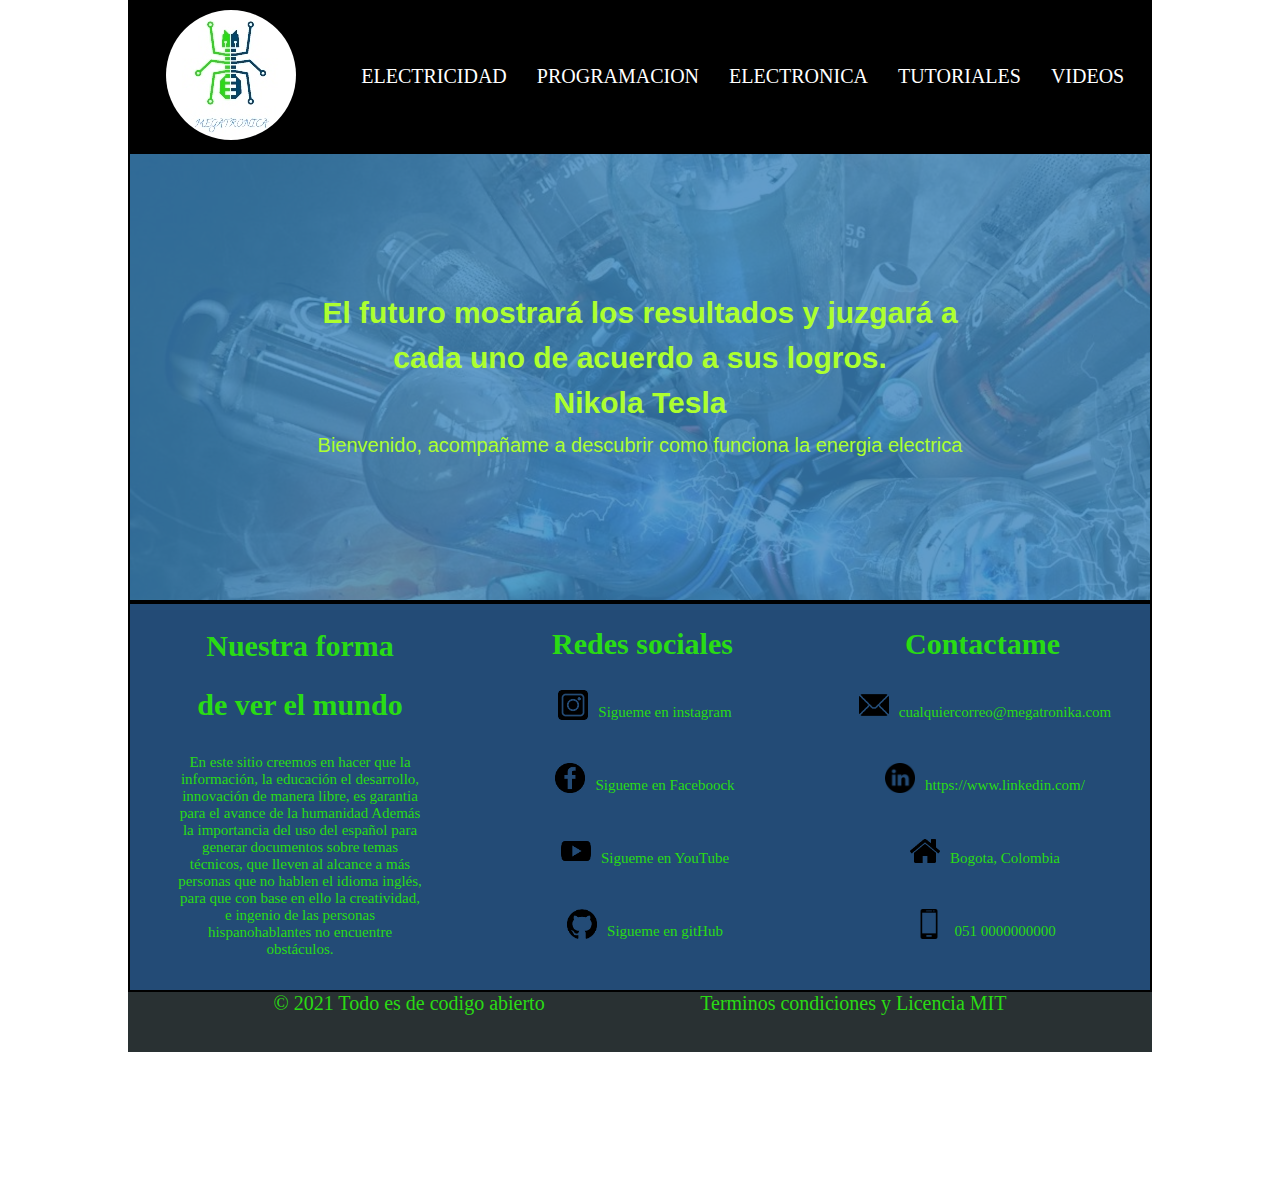
<file: index.html>
<!DOCTYPE html>
<html lang="es">
        <head>
            <meta charset="UTF-8">
            <meta http-equiv="X-UA-Compatible" content="IE=edge">
            <meta name="viewport"  content="width=device-width,  user-scalable=no, initial-scale=1.0, maximum-scale=1.0, minimum-scale=1.0">       
            
            
            <meta name="guillermovasben1@gmail.com" content="electricidad, electronica">  <!--El metaname description, ayuda a que la gente que busca información en internet, la lleve a tu pagina-->
            <link rel="icon" href="/img/favicon.ico"> 
            <!-- para traer el favicon este ya se debio convertir a .icon y se trae mediante este link anteriuor -->
            <link rel="stylesheet" href="/styles.css">
            
            <title>Portafolio</title>
        </head>
        <header class="header">
            <a href="index.html"> <img class="logo" src="/img/color-logo.jpg" alt="Aqui va el logo hay que optimizarlo y señalar la ruta"></a>
            <body>
                <nav class="nav">
                    <ul class="ul">
                        <li>  <a href="/electricidad.html">ELECTRICIDAD</a> </li>
                        <li>  <a href="/programacion.html">PROGRAMACION</a> </li>
                        <li>  <a  href="/electronica.html">ELECTRONICA</a> </li>
                        <li>  <a href="/tutoriales.html">TUTORIALES</a> </li>
                        <li>  <a href="/video.html">VIDEOS</a> </li>
                    </ul>
                </nav>
            </header>
            <main>
                <section class="banner">
                    <figure class="banner__info">
                        <h1 class="banner__title">El futuro mostrará los resultados y juzgará a cada uno de acuerdo a sus logros.
                            <br> Nikola Tesla </h1>
                        <p class="banner__p">Bienvenido, acompañame a descubrir como funciona la energia electrica</p>
                        
                    </figure>
                </section>

                <footer class="footer">
                    <div class="container_footer">
                        <div class="column1">
                            <h1 class="tittle1_footer">Nuestra forma </h1>
                            <h1 class="tittle1_footerb"> de ver el mundo</h1>
                                <p class="p_footer">
                                    En este sitio creemos en hacer que la información, la educación el  desarrollo, innovación de manera libre, es garantia para el avance de la humanidad
                                    Además la importancia del uso del español para generar documentos sobre temas técnicos, que lleven al alcance a más personas que no hablen el idioma inglés, para que con base en ello la creatividad, e ingenio de las personas hispanohablantes no encuentre obstáculos.
                                </p>
                        </div>

                        <div class="column2">
                            <h1 class="tittle2_footer">Redes sociales</h1>

                            <figure  class="figure_footer">
                                <a href="https://www.instagram.com/?hl=es"><img class="img-footer" src="/img/img-footer/instagram (1).png" alt=""></a>
                            <a href="https://www.instagram.com/?hl=es">Sigueme en instagram</a> 
                            </figure>

                            <figure class="figure_footer">
                                <a href="https://www.facebook.com/"><img class="img-footer" src="/img/img-footer/logo-de-facebook.png" alt=""></a>
                                <a href="https://www.facebook.com/"">Sigueme en Faceboock</a>
                            </figure>
                            

                            <figure  class="figure_footer">
                                <a href="https://www.youtube.com/"> <img class="img-footer" src="/img/img-footer/youtube.png" alt=""></a>
                                <a href="https://www.youtube.com/">Sigueme en YouTube</a>
                            </figure>

                            <figure  class="figure_footer">
                               <a href="https://github.com/guillermovasben1"><img class="img-footer" src="/img/img-footer/logotipo-de-github.png" alt=""></a>
                                <a href="https://github.com/guillermovasben1">Sigueme en gitHub</a>
                            </figure>
                        </div>

                        <div class="column3">
                            <h1 class="tittle2_footer">Contactame</h1>

                            <figure class="figure_footer">
                                <a href="/img/img-footer/email.png"><img class="img-footer" src="/img/img-footer/mail.png" alt=""></a>

                                <a href="/img/img-footer/email.png">cualquiercorreo@megatronika.com</a>
                            </figure>

                            <figure class="figure_footer">
                                <a href="https://www.linkedin.com/in/guillermovasquez-18b23a1ab/"> <img class="img-footer" src="/img/img-footer/linkedin.png" alt=""> </a>
                                 <a href="https://www.linkedin.com/in/guillermovasquez-18b23a1ab/">https://www.linkedin.com/</a>
                            </figure>
                            
                            <figure  class="figure_footer">
                                <a href=""><img class="img-footer" src="/img/img-footer/home.png" alt=""></a>
                            <a href="#">Bogota, Colombia</a>
                            </figure>

                            <figure class="figure_footer">
                                <a href="#"><img class="img-footer" src="/img/img-footer/phone.png" alt=""></a>
                                
                                <a href="#">051 0000000000</a>
                            </figure>
            
                        </div>

                    </div>
                </footer>

                <section class="copyright">
                    
                    <div >
                        <label class="copyright-label">
                            © 2021 Todo es de codigo abierto  
                            <!-- el simbolo © se saca con alt +0169 -->
                        
                        </label >
                    </div>

                    <div >
                        <label class="copyright-label">
                        
                            <a class="a-copyright" href="/copyright.html">Terminos condiciones y Licencia MIT</a>
                        </label >
                    </div>

                </section>
                
                </main>
            </body>
</html>
</file>
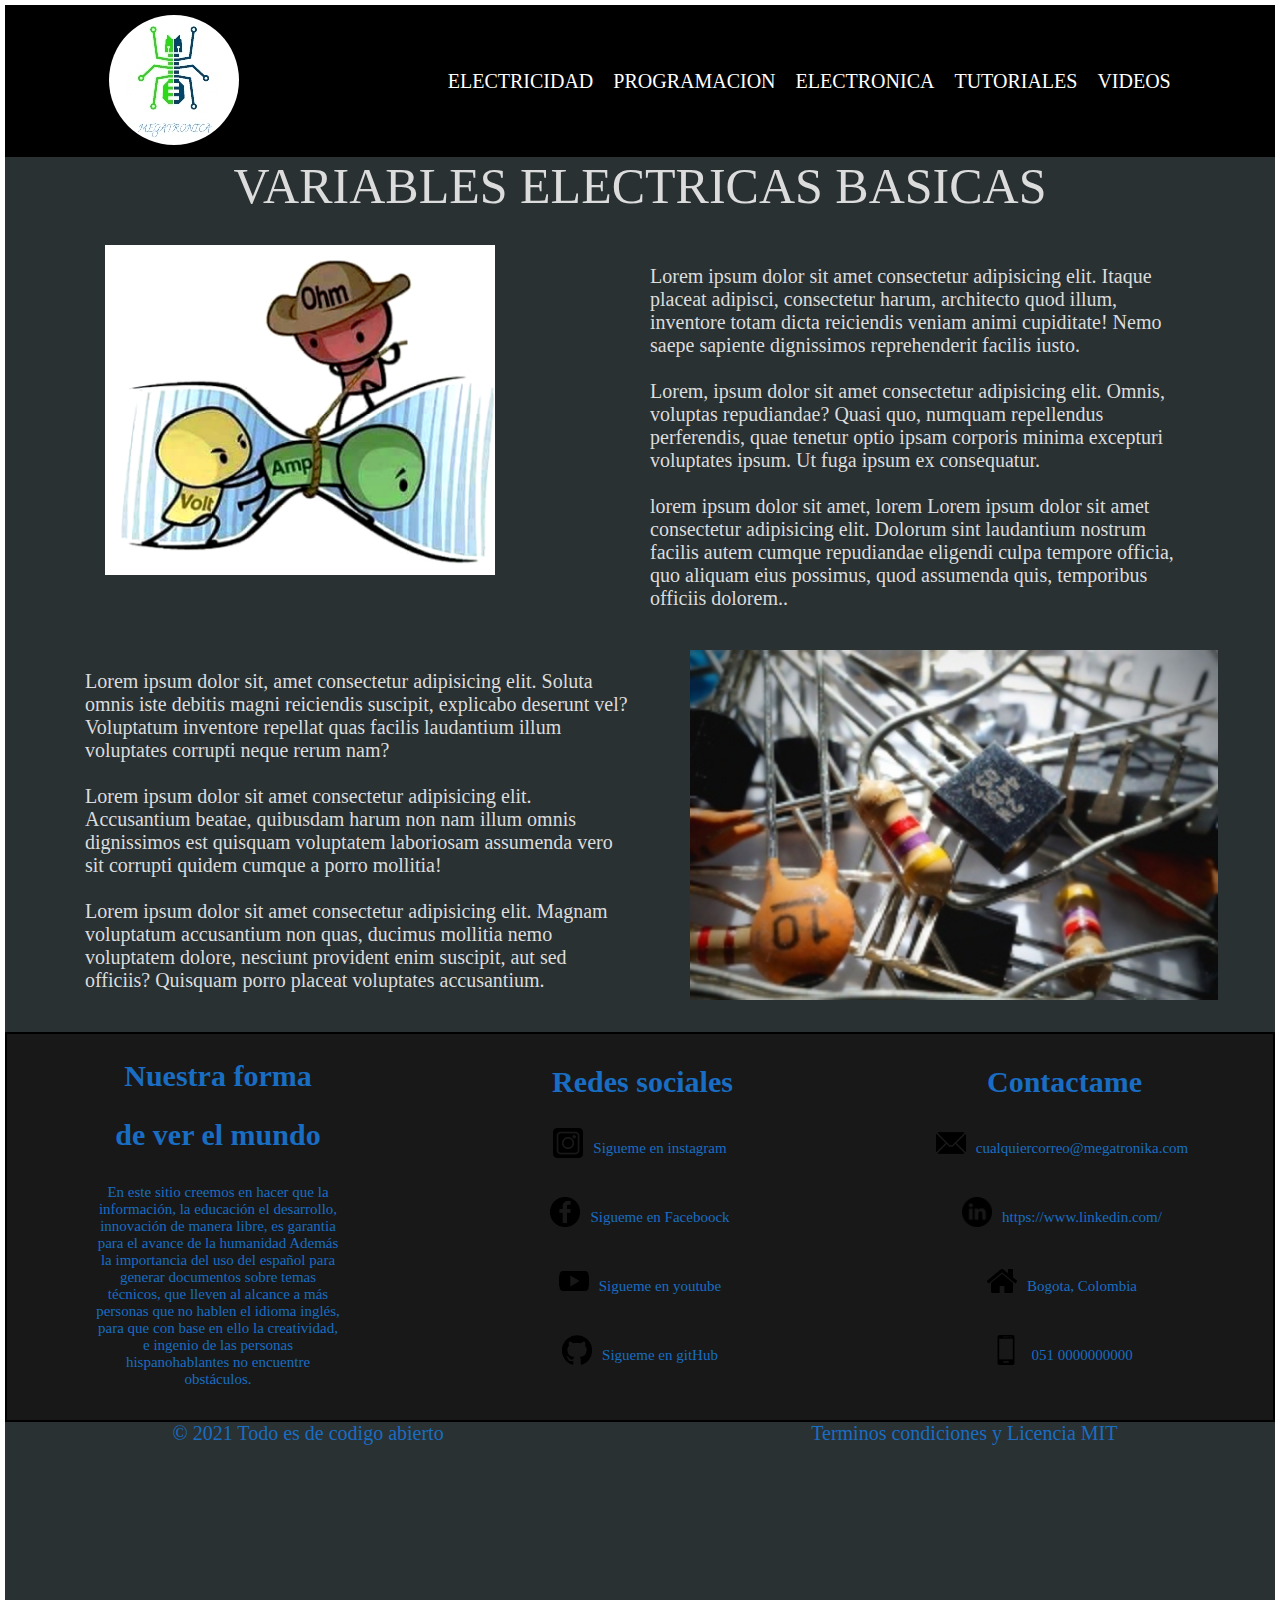
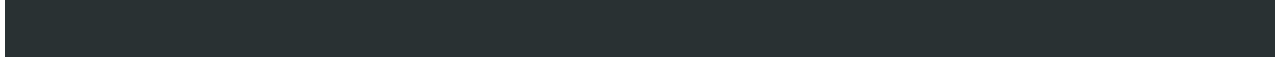
<file: article.html>
<!DOCTYPE html>
<html lang="es">
        <head>
            <meta charset="UTF-8">
            <meta http-equiv="X-UA-Compatible" content="IE=edge">
            <meta name="viewport" content="width=device-width, initial-scale=1.0">
            <meta name="guillermovasben1@gmail.com" content="electricidad, electronica">  <!--El metaname description, ayuda a que la gente que busca información en internet, la lleve a tu pagina-->
            <link rel="icon" href="/img/favicon.ico"> 
            <!-- para traer el favicon este ya se debio convertir a .icon y se trae mediante este link anteriuor -->
            <link rel="stylesheet" href="/article.css">
            <title>Portafolio</title>
        </head>
        <header class="header">
            <a href="index.html"> <img class="logo" src="/img/color-logo.jpg" alt="Aqui va el logo hay que optimizarlo y señalar la ruta"></a>
            <body>
                <nav class="nav">
                    <ul class="ul">
                        <li>  <a href="/electricidad.html">ELECTRICIDAD</a> </li>
                        <li>  <a href="/programacion.html">PROGRAMACION</a> </li>
                        <li>  <a  href="/electronica.html">ELECTRONICA</a> </li>
                        <li>  <a href="/tutoriales.html">TUTORIALES</a> </li>
                        <li>  <a href="/video.html">VIDEOS</a> </li>
                    </ul>
                </nav>
            </header>
            <main >
                <div class="tittle">
                        VARIABLES ELECTRICAS BASICAS
                </div>
               
                <div class="container-page">
                    <img  class="img-principal"src="/img/ley de ohm.PNG" alt="" sizes="" srcset="">
                    <p class="paragraph1">
                        Lorem ipsum dolor sit amet consectetur adipisicing elit. Itaque placeat adipisci, consectetur harum, architecto quod illum, inventore totam dicta reiciendis veniam animi cupiditate! Nemo saepe sapiente dignissimos reprehenderit facilis iusto.
                        <br>
                        <br>
                        Lorem, ipsum dolor sit amet consectetur adipisicing elit. Omnis, voluptas repudiandae? Quasi quo, numquam repellendus perferendis, quae tenetur optio ipsam corporis minima excepturi voluptates ipsum. Ut fuga ipsum ex consequatur.
                        <br>
                        <br>
                        lorem ipsum dolor sit amet, lorem Lorem ipsum dolor sit amet consectetur adipisicing elit. Dolorum sint laudantium nostrum facilis autem cumque repudiandae eligendi culpa tempore officia, quo aliquam eius possimus, quod assumenda quis, temporibus officiis dolorem.. 
                    </p>

                    <p class="paragraph1">Lorem ipsum dolor sit, amet consectetur adipisicing elit. Soluta omnis iste debitis magni reiciendis suscipit, explicabo deserunt vel? Voluptatum inventore repellat quas facilis laudantium illum voluptates corrupti neque rerum nam?
                        <br>
                        <br>
                    Lorem ipsum dolor sit amet consectetur adipisicing elit. Accusantium beatae, quibusdam harum non nam illum omnis dignissimos est quisquam voluptatem laboriosam assumenda vero sit corrupti quidem cumque a porro mollitia!

                    
                    <br>
                    <br>
                    Lorem ipsum dolor sit amet consectetur adipisicing elit. Magnam voluptatum accusantium non quas, ducimus mollitia nemo voluptatem dolore, nesciunt provident enim suscipit, aut sed officiis? Quisquam porro placeat voluptates accusantium.
                    </p>

                    <div class="">
                        <img class="img2" src="/img/capacitor-min.jpg" alt="">
                    </div>




                    
                </div>
                <footer class="footer">
                    <div class="container_footer">
                        <div class="column1">
                            <h1 class="tittle1_footer">Nuestra forma </h1>
                            <h1 class="tittle1_footerb"> de ver el mundo</h1>
                                <p class="p_footer">
                                    En este sitio creemos en hacer que la información, la educación el  desarrollo, innovación de manera libre, es garantia para el avance de la humanidad
                                    Además la importancia del uso del español para generar documentos sobre temas técnicos, que lleven al alcance a más personas que no hablen el idioma inglés, para que con base en ello la creatividad, e ingenio de las personas hispanohablantes no encuentre obstáculos.
                                </p>
                        </div>

                        <div class="column2">
                            <h1 class="tittle2_footer">Redes sociales</h1>
                            <figure  class="figure_footer">
                                <img class="img-footer" src="/img/img-footer/instagram (1).png" alt="">
                                <label >Sigueme en instagram</label>
                            </figure>

                            <figure class="figure_footer">
                                <img class="img-footer" src="/img/img-footer/logo-de-facebook.png" alt="">
                                <label >Sigueme en Faceboock</label>
                            </figure>

                            <figure  class="figure_footer">
                                <img class="img-footer" src="/img/img-footer/youtube.png" alt="">
                                <label >Sigueme en youtube </label>
                            </figure>

                            <figure  class="figure_footer">
                                <img class="img-footer" src="/img/img-footer/logotipo-de-github.png" alt="">
                                <label >Sigueme en gitHub</label>
                            </figure>

                            

                            
                        </div>

                        <div class="column3">
                            <h1 class="tittle2_footer">Contactame</h1>

                            <figure class="figure_footer">
                                <img class="img-footer" src="/img/img-footer/mail.png" alt="">
                                <label >cualquiercorreo@megatronika.com</label>
                            </figure>

                            <figure class="figure_footer">
                                <img class="img-footer" src="/img/img-footer/linkedin.png" alt="">
                                <label >https://www.linkedin.com/</label>
                            </figure>
                            
                            <figure  class="figure_footer">
                                <img class="img-footer" src="/img/img-footer/home.png" alt="">
                                <label >Bogota, Colombia</label>
                            </figure>

                            <figure class="figure_footer">
                                <img class="img-footer" src="/img/img-footer/phone.png" alt="">
                                <label >051 0000000000</label>
                            </figure>
            
                        </div>

                    </div>
                </footer>

                <section class="copyright">
                    
                    <div >
                        <label class="copyright-label">
                            © 2021 Todo es de codigo abierto  
                            <!-- el simbolo © se saca con alt +0169 -->
                        
                        </label >
                    </div>

                    <div >
                        <label class="copyright-label">
                        
                            <a class="a-copyright" href="/copyright.html">Terminos condiciones y Licencia MIT</a>
                        </label >
                    </div>

                </section>

            </main>
            </body>
</html>
</file>
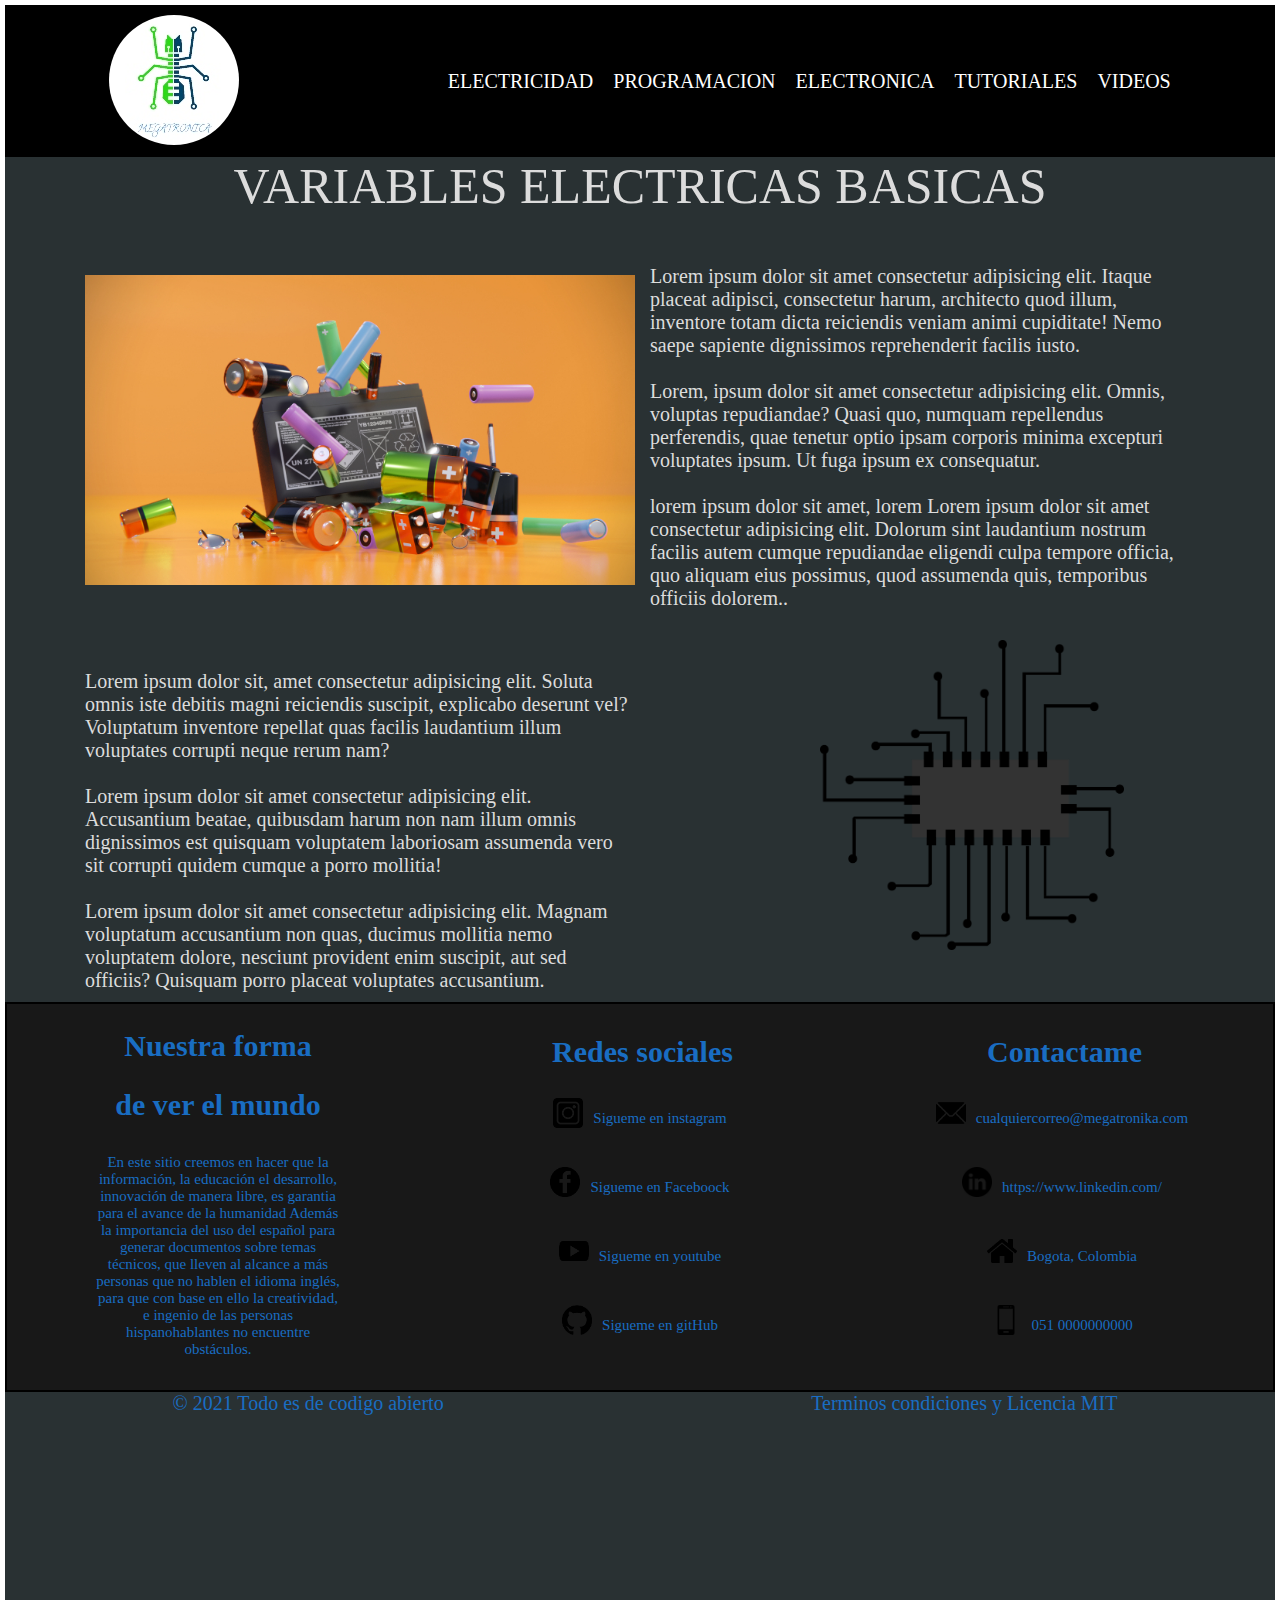
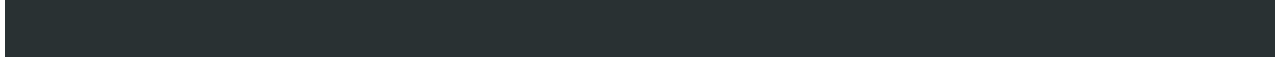
<file: article2.html>
<!DOCTYPE html>
<html lang="es">
        <head>
            <meta charset="UTF-8">
            <meta http-equiv="X-UA-Compatible" content="IE=edge">
            <meta name="viewport" content="width=device-width, initial-scale=1.0">
            <meta name="guillermovasben1@gmail.com" content="electricidad, electronica">  <!--El metaname description, ayuda a que la gente que busca información en internet, la lleve a tu pagina-->
            <link rel="icon" href="/img/favicon.ico"> 
            <!-- para traer el favicon este ya se debio convertir a .icon y se trae mediante este link anteriuor -->
            <link rel="stylesheet" href="/article.css">
            <title>Article 2</title>
        </head>
        <header class="header">
            <a href="index.html"> <img class="logo" src="/img/color-logo.jpg" alt="Aqui va el logo hay que optimizarlo y señalar la ruta"></a>
            <body>
                <nav class="nav">
                    <ul class="ul">
                        <li>  <a href="/electricidad.html">ELECTRICIDAD</a> </li>
                        <li>  <a href="/programacion.html">PROGRAMACION</a> </li>
                        <li>  <a  href="/electronica.html">ELECTRONICA</a> </li>
                        <li>  <a href="/tutoriales.html">TUTORIALES</a> </li>
                        <li>  <a href="/video.html">VIDEOS</a> </li>
                    </ul>
                </nav>
            </header>
            <main >
                <div class="tittle">
                        VARIABLES ELECTRICAS BASICAS
                </div>
               
                <div class="container-page">
                    <img  class="img-principal-article2"src="/img/Baterias.jpg" alt="" sizes="" srcset="">
                    <p class="paragraph1">
                        Lorem ipsum dolor sit amet consectetur adipisicing elit. Itaque placeat adipisci, consectetur harum, architecto quod illum, inventore totam dicta reiciendis veniam animi cupiditate! Nemo saepe sapiente dignissimos reprehenderit facilis iusto.
                        <br>
                        <br>
                        Lorem, ipsum dolor sit amet consectetur adipisicing elit. Omnis, voluptas repudiandae? Quasi quo, numquam repellendus perferendis, quae tenetur optio ipsam corporis minima excepturi voluptates ipsum. Ut fuga ipsum ex consequatur.
                        <br>
                        <br>
                        lorem ipsum dolor sit amet, lorem Lorem ipsum dolor sit amet consectetur adipisicing elit. Dolorum sint laudantium nostrum facilis autem cumque repudiandae eligendi culpa tempore officia, quo aliquam eius possimus, quod assumenda quis, temporibus officiis dolorem.. 
                    </p>

                    <p class="paragraph1">Lorem ipsum dolor sit, amet consectetur adipisicing elit. Soluta omnis iste debitis magni reiciendis suscipit, explicabo deserunt vel? Voluptatum inventore repellat quas facilis laudantium illum voluptates corrupti neque rerum nam?
                        <br>
                        <br>
                    Lorem ipsum dolor sit amet consectetur adipisicing elit. Accusantium beatae, quibusdam harum non nam illum omnis dignissimos est quisquam voluptatem laboriosam assumenda vero sit corrupti quidem cumque a porro mollitia!

                    
                    <br>
                    <br>
                    Lorem ipsum dolor sit amet consectetur adipisicing elit. Magnam voluptatum accusantium non quas, ducimus mollitia nemo voluptatem dolore, nesciunt provident enim suscipit, aut sed officiis? Quisquam porro placeat voluptates accusantium.
                    </p>

                    <div class="">
                        <img class="img2-article2" src="/img/chip.png" alt="">
                    </div>




                    
                </div>
                <footer class="footer">
                    <div class="container_footer">
                        <div class="column1">
                            <h1 class="tittle1_footer">Nuestra forma </h1>
                            <h1 class="tittle1_footerb"> de ver el mundo</h1>
                                <p class="p_footer">
                                    En este sitio creemos en hacer que la información, la educación el  desarrollo, innovación de manera libre, es garantia para el avance de la humanidad
                                    Además la importancia del uso del español para generar documentos sobre temas técnicos, que lleven al alcance a más personas que no hablen el idioma inglés, para que con base en ello la creatividad, e ingenio de las personas hispanohablantes no encuentre obstáculos.
                                </p>
                        </div>

                        <div class="column2">
                            <h1 class="tittle2_footer">Redes sociales</h1>
                            <figure  class="figure_footer">
                                <img class="img-footer" src="/img/img-footer/instagram (1).png" alt="">
                                <label >Sigueme en instagram</label>
                            </figure>

                            <figure class="figure_footer">
                                <img class="img-footer" src="/img/img-footer/logo-de-facebook.png" alt="">
                                <label >Sigueme en Faceboock</label>
                            </figure>

                            <figure  class="figure_footer">
                                <img class="img-footer" src="/img/img-footer/youtube.png" alt="">
                                <label >Sigueme en youtube </label>
                            </figure>

                            <figure  class="figure_footer">
                                <img class="img-footer" src="/img/img-footer/logotipo-de-github.png" alt="">
                                <label >Sigueme en gitHub</label>
                            </figure>

                            

                            
                        </div>

                        <div class="column3">
                            <h1 class="tittle2_footer">Contactame</h1>

                            <figure class="figure_footer">
                                <img class="img-footer" src="/img/img-footer/mail.png" alt="">
                                <label >cualquiercorreo@megatronika.com</label>
                            </figure>

                            <figure class="figure_footer">
                                <img class="img-footer" src="/img/img-footer/linkedin.png" alt="">
                                <label >https://www.linkedin.com/</label>
                            </figure>
                            
                            <figure  class="figure_footer">
                                <img class="img-footer" src="/img/img-footer/home.png" alt="">
                                <label >Bogota, Colombia</label>
                            </figure>

                            <figure class="figure_footer">
                                <img class="img-footer" src="/img/img-footer/phone.png" alt="">
                                <label >051 0000000000</label>
                            </figure>
            
                        </div>

                    </div>
                </footer>

                <section class="copyright">
                    
                    <div >
                        <label class="copyright-label">
                            © 2021 Todo es de codigo abierto  
                            <!-- el simbolo © se saca con alt +0169 -->
                        
                        </label >
                    </div>

                    <div >
                        <label class="copyright-label">
                        
                            <a class="a-copyright" href="/copyright.html">Terminos condiciones y Licencia MIT</a>
                        </label >
                    </div>

                </section>

            </main>
            </body>
</html>
</file>
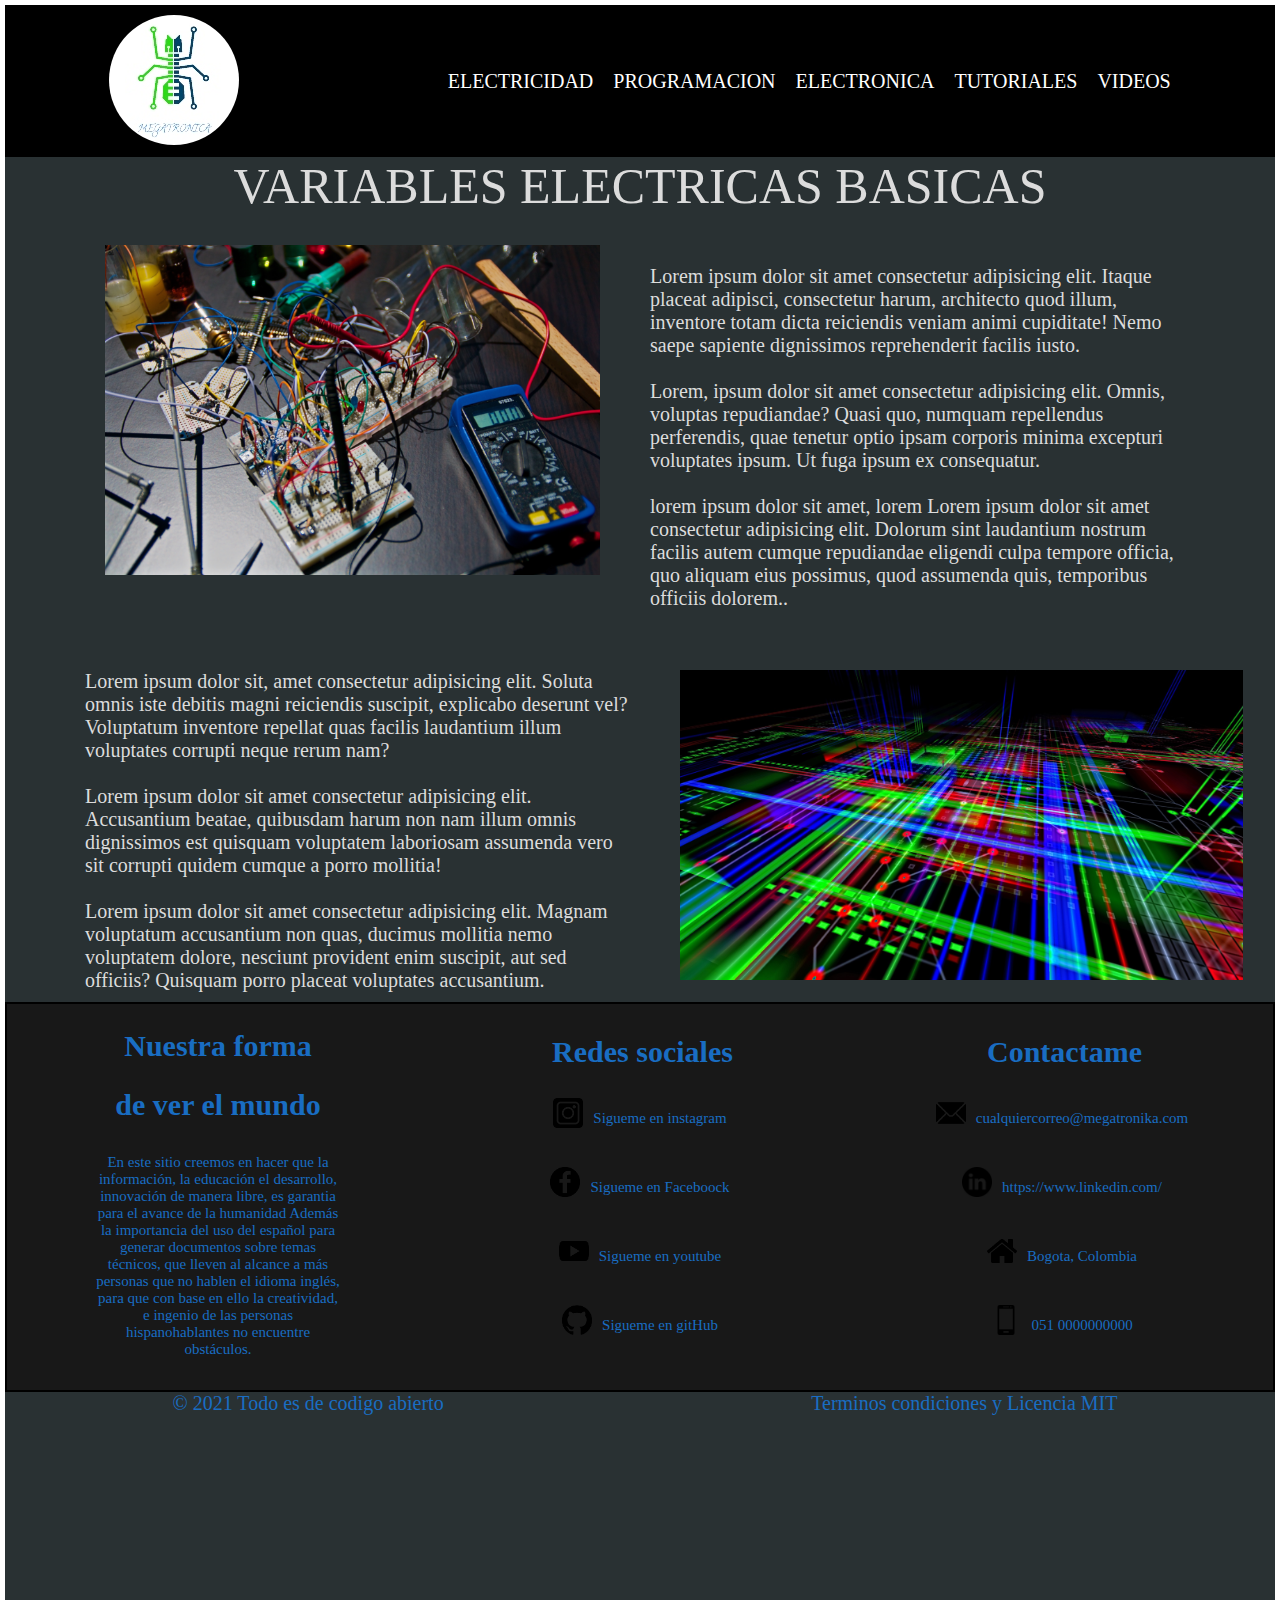
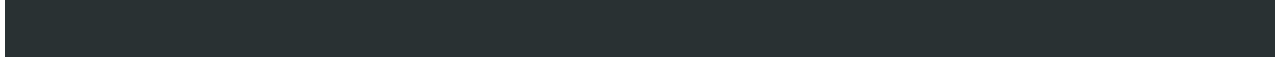
<file: article3.html>
<!DOCTYPE html>
<html lang="es">
        <head>
            <meta charset="UTF-8">
            <meta http-equiv="X-UA-Compatible" content="IE=edge">
            <meta name="viewport" content="width=device-width, initial-scale=1.0">
            <meta name="guillermovasben1@gmail.com" content="electricidad, electronica">  <!--El metaname description, ayuda a que la gente que busca información en internet, la lleve a tu pagina-->
            <link rel="icon" href="/img/favicon.ico"> 
            <!-- para traer el favicon este ya se debio convertir a .icon y se trae mediante este link anteriuor -->
            <link rel="stylesheet" href="/article.css">
            <title>Article 3</title>
        </head>
        <header class="header">
            <a href="index.html"> <img class="logo" src="/img/color-logo.jpg" alt="Aqui va el logo hay que optimizarlo y señalar la ruta"></a>
            <body>
                <nav class="nav">
                    <ul class="ul">
                        <li>  <a href="/electricidad.html">ELECTRICIDAD</a> </li>
                        <li>  <a href="/programacion.html">PROGRAMACION</a> </li>
                        <li>  <a  href="/electronica.html">ELECTRONICA</a> </li>
                        <li>  <a href="/tutoriales.html">TUTORIALES</a> </li>
                        <li>  <a href="/video.html">VIDEOS</a> </li>
                    </ul>
                </nav>
            </header>
            <main >
                <div class="tittle">
                        VARIABLES ELECTRICAS BASICAS
                </div>
               
                <div class="container-page">
                    <img  class="img-principal"src="/img/desorden.png" alt="" sizes="" srcset="">
                    <p class="paragraph1">
                        Lorem ipsum dolor sit amet consectetur adipisicing elit. Itaque placeat adipisci, consectetur harum, architecto quod illum, inventore totam dicta reiciendis veniam animi cupiditate! Nemo saepe sapiente dignissimos reprehenderit facilis iusto.
                        <br>
                        <br>
                        Lorem, ipsum dolor sit amet consectetur adipisicing elit. Omnis, voluptas repudiandae? Quasi quo, numquam repellendus perferendis, quae tenetur optio ipsam corporis minima excepturi voluptates ipsum. Ut fuga ipsum ex consequatur.
                        <br>
                        <br>
                        lorem ipsum dolor sit amet, lorem Lorem ipsum dolor sit amet consectetur adipisicing elit. Dolorum sint laudantium nostrum facilis autem cumque repudiandae eligendi culpa tempore officia, quo aliquam eius possimus, quod assumenda quis, temporibus officiis dolorem.. 
                    </p>

                    <p class="paragraph1">Lorem ipsum dolor sit, amet consectetur adipisicing elit. Soluta omnis iste debitis magni reiciendis suscipit, explicabo deserunt vel? Voluptatum inventore repellat quas facilis laudantium illum voluptates corrupti neque rerum nam?
                        <br>
                        <br>
                    Lorem ipsum dolor sit amet consectetur adipisicing elit. Accusantium beatae, quibusdam harum non nam illum omnis dignissimos est quisquam voluptatem laboriosam assumenda vero sit corrupti quidem cumque a porro mollitia!

                    
                    <br>
                    <br>
                    Lorem ipsum dolor sit amet consectetur adipisicing elit. Magnam voluptatum accusantium non quas, ducimus mollitia nemo voluptatem dolore, nesciunt provident enim suscipit, aut sed officiis? Quisquam porro placeat voluptates accusantium.
                    </p>

                    <div class="">
                        <img class="img2-article3" src="/img/electronico.png" alt="">
                    </div>




                    
                </div>
                <footer class="footer">
                    <div class="container_footer">
                        <div class="column1">
                            <h1 class="tittle1_footer">Nuestra forma </h1>
                            <h1 class="tittle1_footerb"> de ver el mundo</h1>
                                <p class="p_footer">
                                    En este sitio creemos en hacer que la información, la educación el  desarrollo, innovación de manera libre, es garantia para el avance de la humanidad
                                    Además la importancia del uso del español para generar documentos sobre temas técnicos, que lleven al alcance a más personas que no hablen el idioma inglés, para que con base en ello la creatividad, e ingenio de las personas hispanohablantes no encuentre obstáculos.
                                </p>
                        </div>

                        <div class="column2">
                            <h1 class="tittle2_footer">Redes sociales</h1>
                            <figure  class="figure_footer">
                                <img class="img-footer" src="/img/img-footer/instagram (1).png" alt="">
                                <label >Sigueme en instagram</label>
                            </figure>

                            <figure class="figure_footer">
                                <img class="img-footer" src="/img/img-footer/logo-de-facebook.png" alt="">
                                <label >Sigueme en Faceboock</label>
                            </figure>

                            <figure  class="figure_footer">
                                <img class="img-footer" src="/img/img-footer/youtube.png" alt="">
                                <label >Sigueme en youtube </label>
                            </figure>

                            <figure  class="figure_footer">
                                <img class="img-footer" src="/img/img-footer/logotipo-de-github.png" alt="">
                                <label >Sigueme en gitHub</label>
                            </figure>

                            

                            
                        </div>

                        <div class="column3">
                            <h1 class="tittle2_footer">Contactame</h1>

                            <figure class="figure_footer">
                                <img class="img-footer" src="/img/img-footer/mail.png" alt="">
                                <label >cualquiercorreo@megatronika.com</label>
                            </figure>

                            <figure class="figure_footer">
                                <img class="img-footer" src="/img/img-footer/linkedin.png" alt="">
                                <label >https://www.linkedin.com/</label>
                            </figure>
                            
                            <figure  class="figure_footer">
                                <img class="img-footer" src="/img/img-footer/home.png" alt="">
                                <label >Bogota, Colombia</label>
                            </figure>

                            <figure class="figure_footer">
                                <img class="img-footer" src="/img/img-footer/phone.png" alt="">
                                <label >051 0000000000</label>
                            </figure>
            
                        </div>

                    </div>
                </footer>

                <section class="copyright">
                    
                    <div >
                        <label class="copyright-label">
                            © 2021 Todo es de codigo abierto  
                            <!-- el simbolo © se saca con alt +0169 -->
                        
                        </label >
                    </div>

                    <div >
                        <label class="copyright-label">
                        
                            <a class="a-copyright" href="/copyright.html">Terminos condiciones y Licencia MIT</a>
                        </label >
                    </div>

                </section>

            </main>
            </body>
</html>
</file>
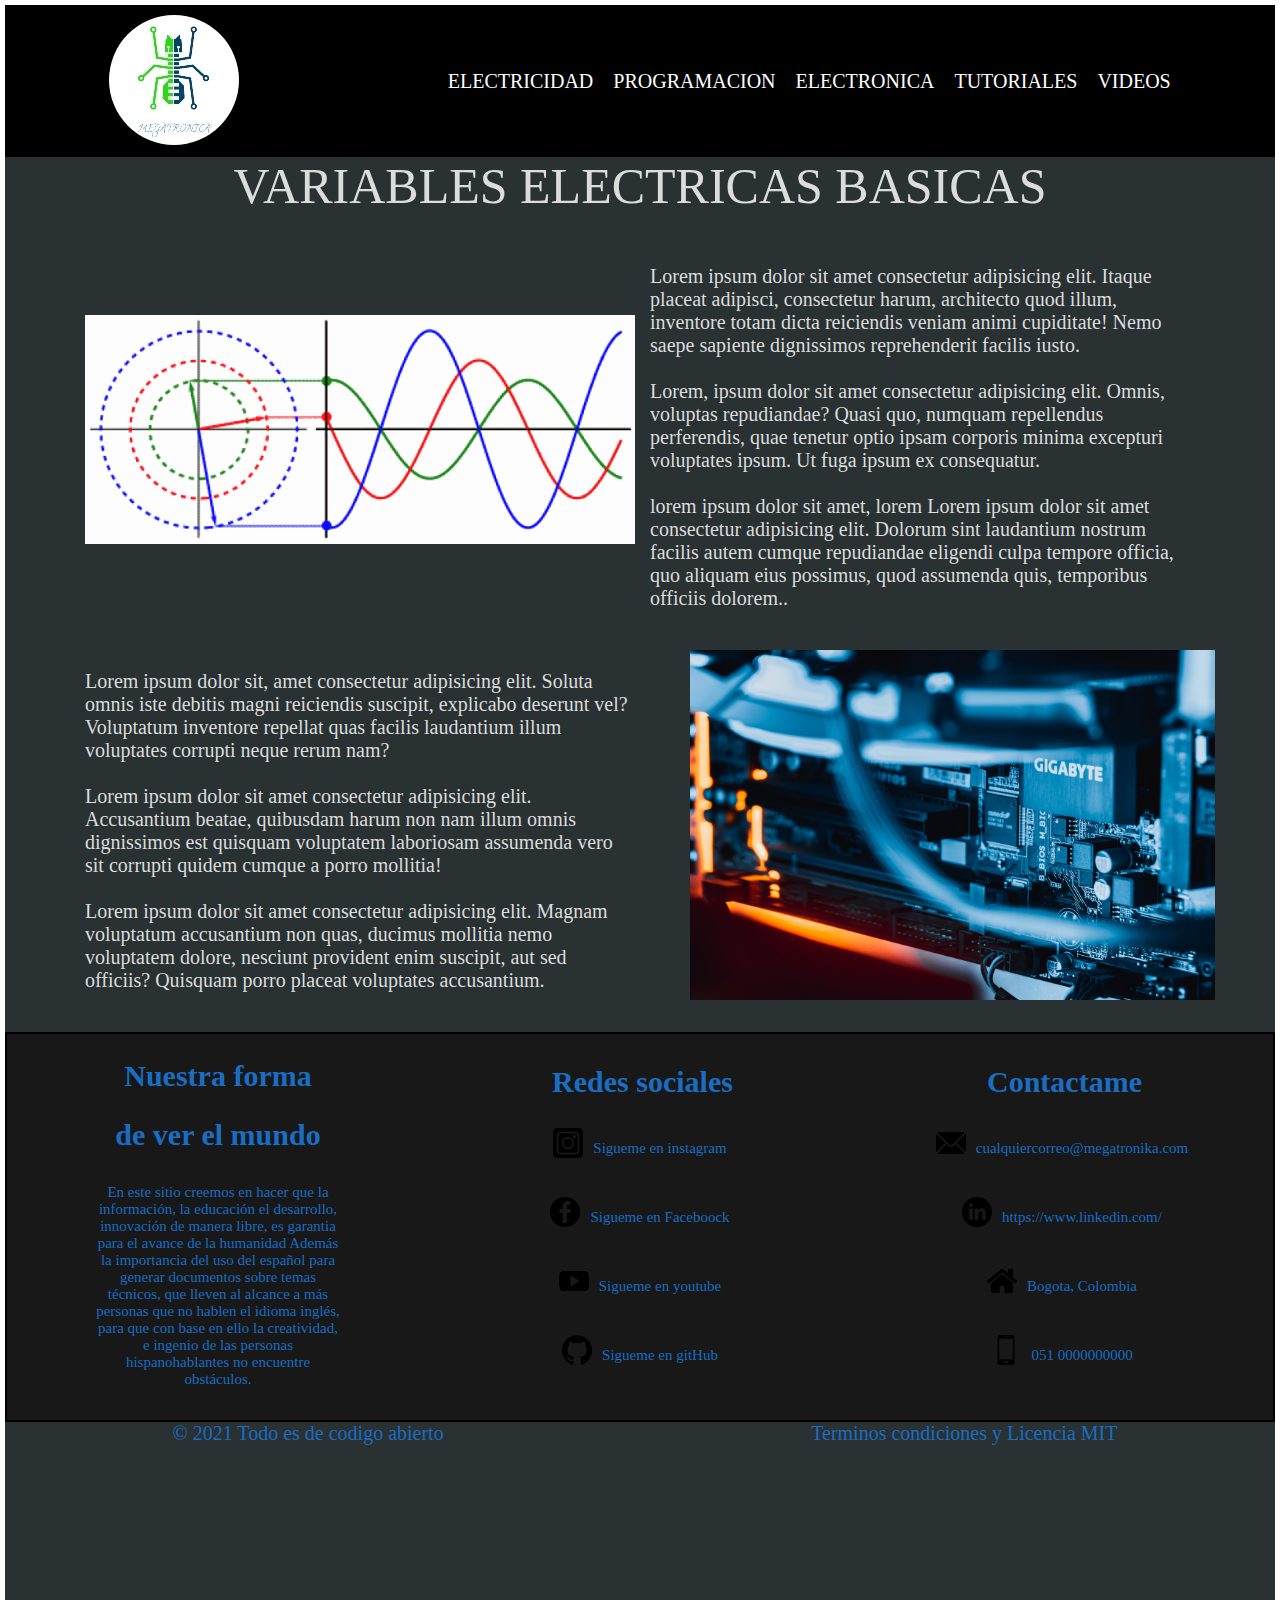
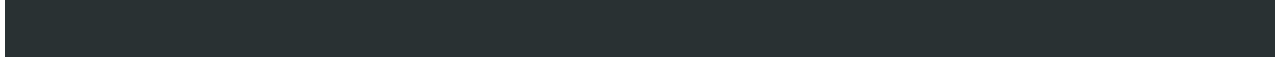
<file: article4.html>
<!DOCTYPE html>
<html lang="es">
        <head>
            <meta charset="UTF-8">
            <meta http-equiv="X-UA-Compatible" content="IE=edge">
            <meta name="viewport" content="width=device-width, initial-scale=1.0">
            <meta name="guillermovasben1@gmail.com" content="electricidad, electronica">  <!--El metaname description, ayuda a que la gente que busca información en internet, la lleve a tu pagina-->
            <link rel="icon" href="/img/favicon.ico"> 
            <!-- para traer el favicon este ya se debio convertir a .icon y se trae mediante este link anteriuor -->
            <link rel="stylesheet" href="/article.css">
            <title>Article 4</title>
        </head>
        <header class="header">
            <a href="index.html"> <img class="logo" src="/img/color-logo.jpg" alt="Aqui va el logo hay que optimizarlo y señalar la ruta"></a>
            <body>
                <nav class="nav">
                    <ul class="ul">
                        <li>  <a href="/electricidad.html">ELECTRICIDAD</a> </li>
                        <li>  <a href="/programacion.html">PROGRAMACION</a> </li>
                        <li>  <a  href="/electronica.html">ELECTRONICA</a> </li>
                        <li>  <a href="/tutoriales.html">TUTORIALES</a> </li>
                        <li>  <a href="/video.html">VIDEOS</a> </li>
                    </ul>
                </nav>
            </header>
            <main >
                <div class="tittle">
                        VARIABLES ELECTRICAS BASICAS
                </div>
               
                <div class="container-page">
                    <img  class="img-principal-article4"src="/img/fasores_trifasicos.png" alt="" sizes="" srcset="">
                    <p class="paragraph1">
                        Lorem ipsum dolor sit amet consectetur adipisicing elit. Itaque placeat adipisci, consectetur harum, architecto quod illum, inventore totam dicta reiciendis veniam animi cupiditate! Nemo saepe sapiente dignissimos reprehenderit facilis iusto.
                        <br>
                        <br>
                        Lorem, ipsum dolor sit amet consectetur adipisicing elit. Omnis, voluptas repudiandae? Quasi quo, numquam repellendus perferendis, quae tenetur optio ipsam corporis minima excepturi voluptates ipsum. Ut fuga ipsum ex consequatur.
                        <br>
                        <br>
                        lorem ipsum dolor sit amet, lorem Lorem ipsum dolor sit amet consectetur adipisicing elit. Dolorum sint laudantium nostrum facilis autem cumque repudiandae eligendi culpa tempore officia, quo aliquam eius possimus, quod assumenda quis, temporibus officiis dolorem.. 
                    </p>

                    <p class="paragraph1">Lorem ipsum dolor sit, amet consectetur adipisicing elit. Soluta omnis iste debitis magni reiciendis suscipit, explicabo deserunt vel? Voluptatum inventore repellat quas facilis laudantium illum voluptates corrupti neque rerum nam?
                        <br>
                        <br>
                    Lorem ipsum dolor sit amet consectetur adipisicing elit. Accusantium beatae, quibusdam harum non nam illum omnis dignissimos est quisquam voluptatem laboriosam assumenda vero sit corrupti quidem cumque a porro mollitia!

                    
                    <br>
                    <br>
                    Lorem ipsum dolor sit amet consectetur adipisicing elit. Magnam voluptatum accusantium non quas, ducimus mollitia nemo voluptatem dolore, nesciunt provident enim suscipit, aut sed officiis? Quisquam porro placeat voluptates accusantium.
                    </p>

                    <div class="">
                        <img class="img2" src="/img/gigabyte.png" alt="">
                    </div>




                    
                </div>
                <footer class="footer">
                    <div class="container_footer">
                        <div class="column1">
                            <h1 class="tittle1_footer">Nuestra forma </h1>
                            <h1 class="tittle1_footerb"> de ver el mundo</h1>
                                <p class="p_footer">
                                    En este sitio creemos en hacer que la información, la educación el  desarrollo, innovación de manera libre, es garantia para el avance de la humanidad
                                    Además la importancia del uso del español para generar documentos sobre temas técnicos, que lleven al alcance a más personas que no hablen el idioma inglés, para que con base en ello la creatividad, e ingenio de las personas hispanohablantes no encuentre obstáculos.
                                </p>
                        </div>

                        <div class="column2">
                            <h1 class="tittle2_footer">Redes sociales</h1>
                            <figure  class="figure_footer">
                                <img class="img-footer" src="/img/img-footer/instagram (1).png" alt="">
                                <label >Sigueme en instagram</label>
                            </figure>

                            <figure class="figure_footer">
                                <img class="img-footer" src="/img/img-footer/logo-de-facebook.png" alt="">
                                <label >Sigueme en Faceboock</label>
                            </figure>

                            <figure  class="figure_footer">
                                <img class="img-footer" src="/img/img-footer/youtube.png" alt="">
                                <label >Sigueme en youtube </label>
                            </figure>

                            <figure  class="figure_footer">
                                <img class="img-footer" src="/img/img-footer/logotipo-de-github.png" alt="">
                                <label >Sigueme en gitHub</label>
                            </figure>

                            

                            
                        </div>

                        <div class="column3">
                            <h1 class="tittle2_footer">Contactame</h1>

                            <figure class="figure_footer">
                                <img class="img-footer" src="/img/img-footer/mail.png" alt="">
                                <label >cualquiercorreo@megatronika.com</label>
                            </figure>

                            <figure class="figure_footer">
                                <img class="img-footer" src="/img/img-footer/linkedin.png" alt="">
                                <label >https://www.linkedin.com/</label>
                            </figure>
                            
                            <figure  class="figure_footer">
                                <img class="img-footer" src="/img/img-footer/home.png" alt="">
                                <label >Bogota, Colombia</label>
                            </figure>

                            <figure class="figure_footer">
                                <img class="img-footer" src="/img/img-footer/phone.png" alt="">
                                <label >051 0000000000</label>
                            </figure>
            
                        </div>

                    </div>
                </footer>

                <section class="copyright">
                    
                    <div >
                        <label class="copyright-label">
                            © 2021 Todo es de codigo abierto  
                            <!-- el simbolo © se saca con alt +0169 -->
                        
                        </label >
                    </div>

                    <div >
                        <label class="copyright-label">
                        
                            <a class="a-copyright" href="/copyright.html">Terminos condiciones y Licencia MIT</a>
                        </label >
                    </div>

                </section>

            </main>
            </body>
</html>
</file>
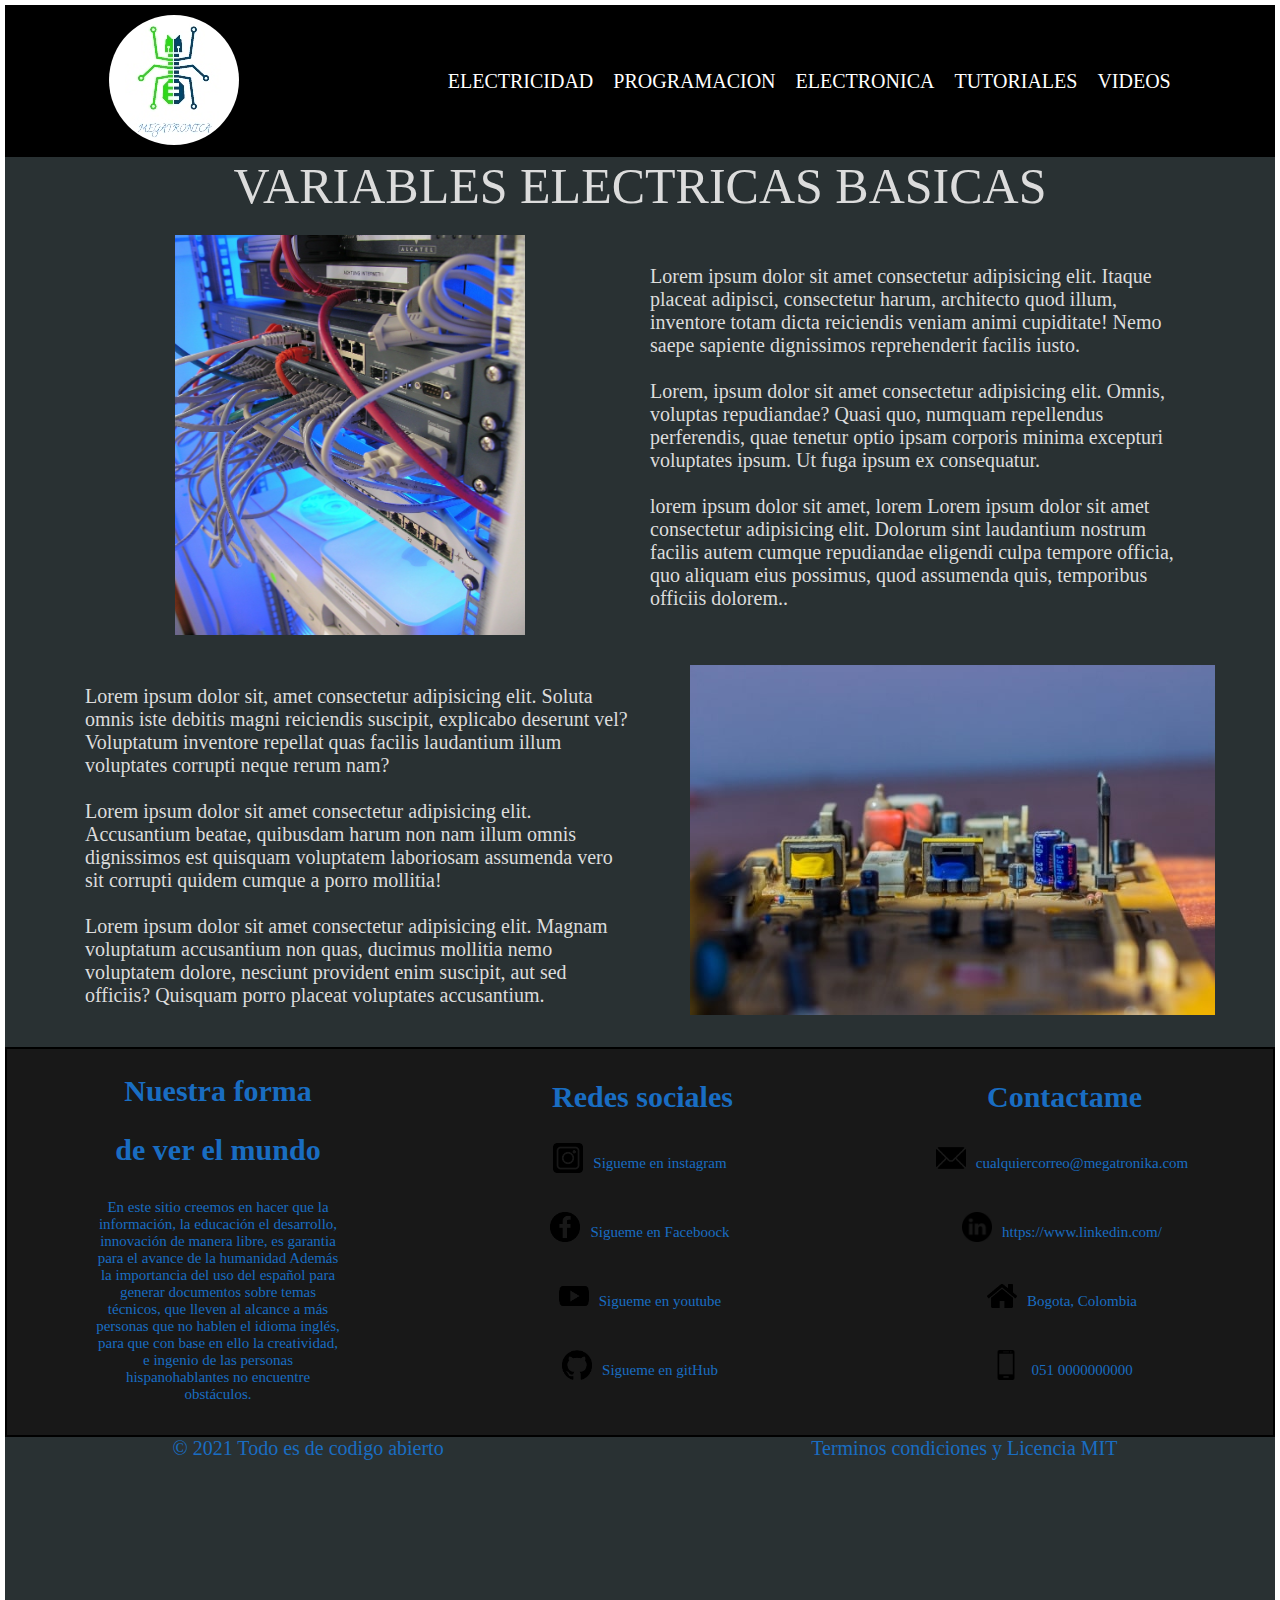
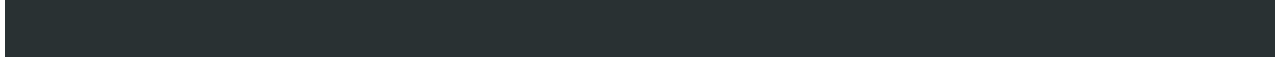
<file: article5.html>
<!DOCTYPE html>
<html lang="es">
        <head>
            <meta charset="UTF-8">
            <meta http-equiv="X-UA-Compatible" content="IE=edge">
            <meta name="viewport" content="width=device-width, initial-scale=1.0">
            <meta name="guillermovasben1@gmail.com" content="electricidad, electronica">  <!--El metaname description, ayuda a que la gente que busca información en internet, la lleve a tu pagina-->
            <link rel="icon" href="/img/favicon.ico"> 
            <!-- para traer el favicon este ya se debio convertir a .icon y se trae mediante este link anteriuor -->
            <link rel="stylesheet" href="/article.css">
            <title>Article 5</title>
        </head>
        <header class="header">
            <a href="index.html"> <img class="logo" src="/img/color-logo.jpg" alt="Aqui va el logo hay que optimizarlo y señalar la ruta"></a>
            <body>
                <nav class="nav">
                    <ul class="ul">
                        <li>  <a href="/electricidad.html">ELECTRICIDAD</a> </li>
                        <li>  <a href="/programacion.html">PROGRAMACION</a> </li>
                        <li>  <a  href="/electronica.html">ELECTRONICA</a> </li>
                        <li>  <a href="/tutoriales.html">TUTORIALES</a> </li>
                        <li>  <a href="/video.html">VIDEOS</a> </li>
                    </ul>
                </nav>
            </header>
            <main >
                <div class="tittle">
                        VARIABLES ELECTRICAS BASICAS
                </div>
               
                <div class="container-page">
                    <img  class="img-principal-article5"src="/img/network-197303_1920.png" alt="" sizes="" srcset="">
                    <p class="paragraph1">
                        Lorem ipsum dolor sit amet consectetur adipisicing elit. Itaque placeat adipisci, consectetur harum, architecto quod illum, inventore totam dicta reiciendis veniam animi cupiditate! Nemo saepe sapiente dignissimos reprehenderit facilis iusto.
                        <br>
                        <br>
                        Lorem, ipsum dolor sit amet consectetur adipisicing elit. Omnis, voluptas repudiandae? Quasi quo, numquam repellendus perferendis, quae tenetur optio ipsam corporis minima excepturi voluptates ipsum. Ut fuga ipsum ex consequatur.
                        <br>
                        <br>
                        lorem ipsum dolor sit amet, lorem Lorem ipsum dolor sit amet consectetur adipisicing elit. Dolorum sint laudantium nostrum facilis autem cumque repudiandae eligendi culpa tempore officia, quo aliquam eius possimus, quod assumenda quis, temporibus officiis dolorem.. 
                    </p>

                    <p class="paragraph1">Lorem ipsum dolor sit, amet consectetur adipisicing elit. Soluta omnis iste debitis magni reiciendis suscipit, explicabo deserunt vel? Voluptatum inventore repellat quas facilis laudantium illum voluptates corrupti neque rerum nam?
                        <br>
                        <br>
                    Lorem ipsum dolor sit amet consectetur adipisicing elit. Accusantium beatae, quibusdam harum non nam illum omnis dignissimos est quisquam voluptatem laboriosam assumenda vero sit corrupti quidem cumque a porro mollitia!

                    
                    <br>
                    <br>
                    Lorem ipsum dolor sit amet consectetur adipisicing elit. Magnam voluptatum accusantium non quas, ducimus mollitia nemo voluptatem dolore, nesciunt provident enim suscipit, aut sed officiis? Quisquam porro placeat voluptates accusantium.
                    </p>

                    <div class="">
                        <img class="img2" src="/img/trafo-min.jpg" alt="">
                    </div>




                    
                </div>
                <footer class="footer">
                    <div class="container_footer">
                        <div class="column1">
                            <h1 class="tittle1_footer">Nuestra forma </h1>
                            <h1 class="tittle1_footerb"> de ver el mundo</h1>
                                <p class="p_footer">
                                    En este sitio creemos en hacer que la información, la educación el  desarrollo, innovación de manera libre, es garantia para el avance de la humanidad
                                    Además la importancia del uso del español para generar documentos sobre temas técnicos, que lleven al alcance a más personas que no hablen el idioma inglés, para que con base en ello la creatividad, e ingenio de las personas hispanohablantes no encuentre obstáculos.
                                </p>
                        </div>

                        <div class="column2">
                            <h1 class="tittle2_footer">Redes sociales</h1>
                            <figure  class="figure_footer">
                                <img class="img-footer" src="/img/img-footer/instagram (1).png" alt="">
                                <label >Sigueme en instagram</label>
                            </figure>

                            <figure class="figure_footer">
                                <img class="img-footer" src="/img/img-footer/logo-de-facebook.png" alt="">
                                <label >Sigueme en Faceboock</label>
                            </figure>

                            <figure  class="figure_footer">
                                <img class="img-footer" src="/img/img-footer/youtube.png" alt="">
                                <label >Sigueme en youtube </label>
                            </figure>

                            <figure  class="figure_footer">
                                <img class="img-footer" src="/img/img-footer/logotipo-de-github.png" alt="">
                                <label >Sigueme en gitHub</label>
                            </figure>

                            

                            
                        </div>

                        <div class="column3">
                            <h1 class="tittle2_footer">Contactame</h1>

                            <figure class="figure_footer">
                                <img class="img-footer" src="/img/img-footer/mail.png" alt="">
                                <label >cualquiercorreo@megatronika.com</label>
                            </figure>

                            <figure class="figure_footer">
                                <img class="img-footer" src="/img/img-footer/linkedin.png" alt="">
                                <label >https://www.linkedin.com/</label>
                            </figure>
                            
                            <figure  class="figure_footer">
                                <img class="img-footer" src="/img/img-footer/home.png" alt="">
                                <label >Bogota, Colombia</label>
                            </figure>

                            <figure class="figure_footer">
                                <img class="img-footer" src="/img/img-footer/phone.png" alt="">
                                <label >051 0000000000</label>
                            </figure>
            
                        </div>

                    </div>
                </footer>

                <section class="copyright">
                    
                    <div >
                        <label class="copyright-label">
                            © 2021 Todo es de codigo abierto  
                            <!-- el simbolo © se saca con alt +0169 -->
                        
                        </label >
                    </div>

                    <div >
                        <label class="copyright-label">
                        
                            <a class="a-copyright" href="/copyright.html">Terminos condiciones y Licencia MIT</a>
                        </label >
                    </div>

                </section>

            </main>
            </body>
</html>
</file>
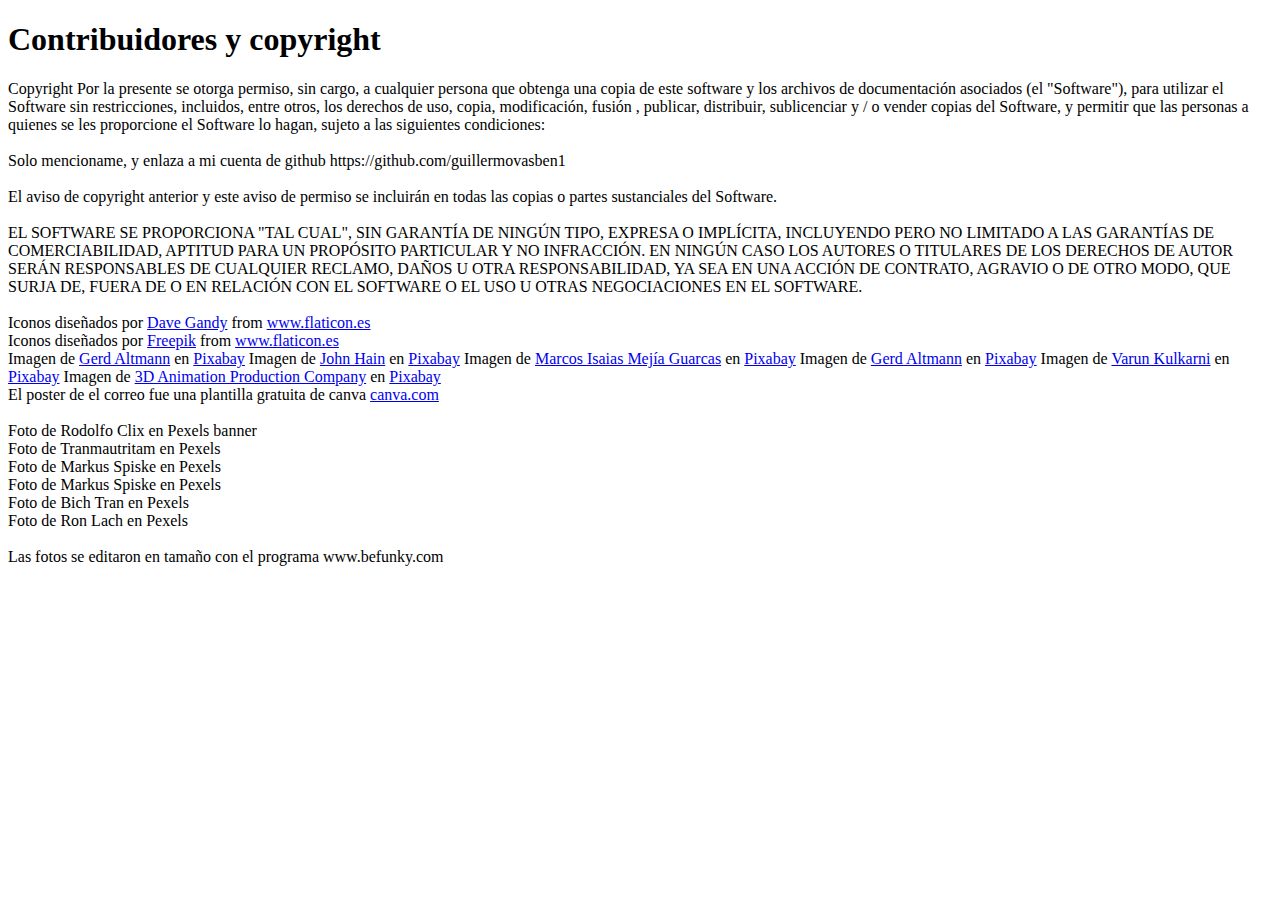
<file: copyright.html>
<!DOCTYPE html>
<html lang="en">
<head>
    <meta charset="UTF-8">
    <meta http-equiv="X-UA-Compatible" content="IE=edge">
    <meta name="viewport" content="width=device-width, initial-scale=1.0">
    <title>Contribuidores y copyright</title>
</head>
<body>
                <h1>Contribuidores y copyright</h1>
             Copyright <AÑO> <TITULAR DE LOS DERECHOS DE AUTOR>

                Por la presente se otorga permiso, sin cargo, a cualquier persona que obtenga una copia de este software y los archivos de documentación asociados (el "Software"), para utilizar el Software sin restricciones, incluidos, entre otros, los derechos de uso, copia, modificación, fusión , publicar, distribuir, sublicenciar y / o vender copias del Software, y permitir que las personas a quienes se les proporcione el Software lo hagan, sujeto a las siguientes condiciones:
                <br>
                <br/>
                Solo mencioname, y enlaza a mi cuenta de github https://github.com/guillermovasben1
                <br/>
                <br>

                El aviso de copyright anterior y este aviso de permiso se incluirán en todas las copias o partes sustanciales del Software.
                <br/>
                <br/>
                
                EL SOFTWARE SE PROPORCIONA "TAL CUAL", SIN GARANTÍA DE NINGÚN TIPO, EXPRESA O IMPLÍCITA, INCLUYENDO PERO NO LIMITADO A LAS GARANTÍAS DE COMERCIABILIDAD, APTITUD PARA UN PROPÓSITO PARTICULAR Y NO INFRACCIÓN. EN NINGÚN CASO LOS AUTORES O TITULARES DE LOS DERECHOS DE AUTOR SERÁN RESPONSABLES DE CUALQUIER RECLAMO, DAÑOS U OTRA RESPONSABILIDAD, YA SEA EN UNA ACCIÓN DE CONTRATO, AGRAVIO O DE OTRO MODO, QUE SURJA DE, FUERA DE O EN RELACIÓN CON EL SOFTWARE O EL USO U OTRAS NEGOCIACIONES EN EL SOFTWARE.

                <br>
                <br/>

                <div>Iconos diseñados por <a href="https://www.flaticon.es/autores/dave-gandy" title="Dave Gandy">Dave Gandy</a> from <a href="https://www.flaticon.es/" title="Flaticon">www.flaticon.es</a></div>
                <!-- git -->
     
                <!-- youtube -->
                <div>Iconos diseñados por <a href="https://www.freepik.com" title="Freepik">Freepik</a> from <a href="https://www.flaticon.es/" title="Flaticon">www.flaticon.es</a></div>
                <!-- instagram -->

                Imagen de <a href="https://pixabay.com/es/users/geralt-9301/?utm_source=link-attribution&amp;utm_medium=referral&amp;utm_campaign=image&amp;utm_content=1044090">Gerd Altmann</a> en <a href="https://pixabay.com/es/?utm_source=link-attribution&amp;utm_medium=referral&amp;utm_campaign=image&amp;utm_content=1044090">Pixabay</a>

                Imagen de <a href="https://pixabay.com/es/users/johnhain-352999/?utm_source=link-attribution&amp;utm_medium=referral&amp;utm_campaign=image&amp;utm_content=544404">John Hain</a> en <a href="https://pixabay.com/es/?utm_source=link-attribution&amp;utm_medium=referral&amp;utm_campaign=image&amp;utm_content=544404">Pixabay</a>

                Imagen de <a href="https://pixabay.com/es/users/misaiasmg-16330394/?utm_source=link-attribution&amp;utm_medium=referral&amp;utm_campaign=image&amp;utm_content=5216464">Marcos Isaias Mejía Guarcas</a> en <a href="https://pixabay.com/es/?utm_source=link-attribution&amp;utm_medium=referral&amp;utm_campaign=image&amp;utm_content=5216464">Pixabay</a>
               
               
                Imagen de <a href="https://pixabay.com/es/users/geralt-9301/?utm_source=link-attribution&amp;utm_medium=referral&amp;utm_campaign=image&amp;utm_content=1996845">Gerd Altmann</a> en <a href="https://pixabay.com/es/?utm_source=link-attribution&amp;utm_medium=referral&amp;utm_campaign=image&amp;utm_content=1996845">Pixabay</a>

                Imagen de <a href="https://pixabay.com/es/users/tortugadatacorp-5195555/?utm_source=link-attribution&amp;utm_medium=referral&amp;utm_campaign=image&amp;utm_content=2414380">Varun Kulkarni</a> en <a href="https://pixabay.com/es/?utm_source=link-attribution&amp;utm_medium=referral&amp;utm_campaign=image&amp;utm_content=2414380">Pixabay</a>

                Imagen de <a href="https://pixabay.com/es/users/quincecreative-1031690/?utm_source=link-attribution&amp;utm_medium=referral&amp;utm_campaign=image&amp;utm_content=3612463">3D Animation Production Company</a> en <a href="https://pixabay.com/es/?utm_source=link-attribution&amp;utm_medium=referral&amp;utm_campaign=image&amp;utm_content=3612463">Pixabay</a>

                

                <div> El poster de el correo fue una plantilla gratuita de canva <a href="https://www.canva.com/es_419/">canva.com</a> </div>
                <br/>
                <div>
                    Foto de Rodolfo Clix en Pexels banner <br/>
                    Foto de Tranmautritam en Pexels<br/>
                    Foto de Markus Spiske en Pexels<br/>
                    Foto de Markus Spiske en Pexels<br/>
                    Foto de Bich Tran en Pexels<br/>
                    Foto de Ron Lach en Pexels<br/>
                    
                </div>
               
                <br/>

               <div>
                   Las fotos se editaron en tamaño con el programa www.befunky.com
               </div>
    
</body>
</html>
</file>
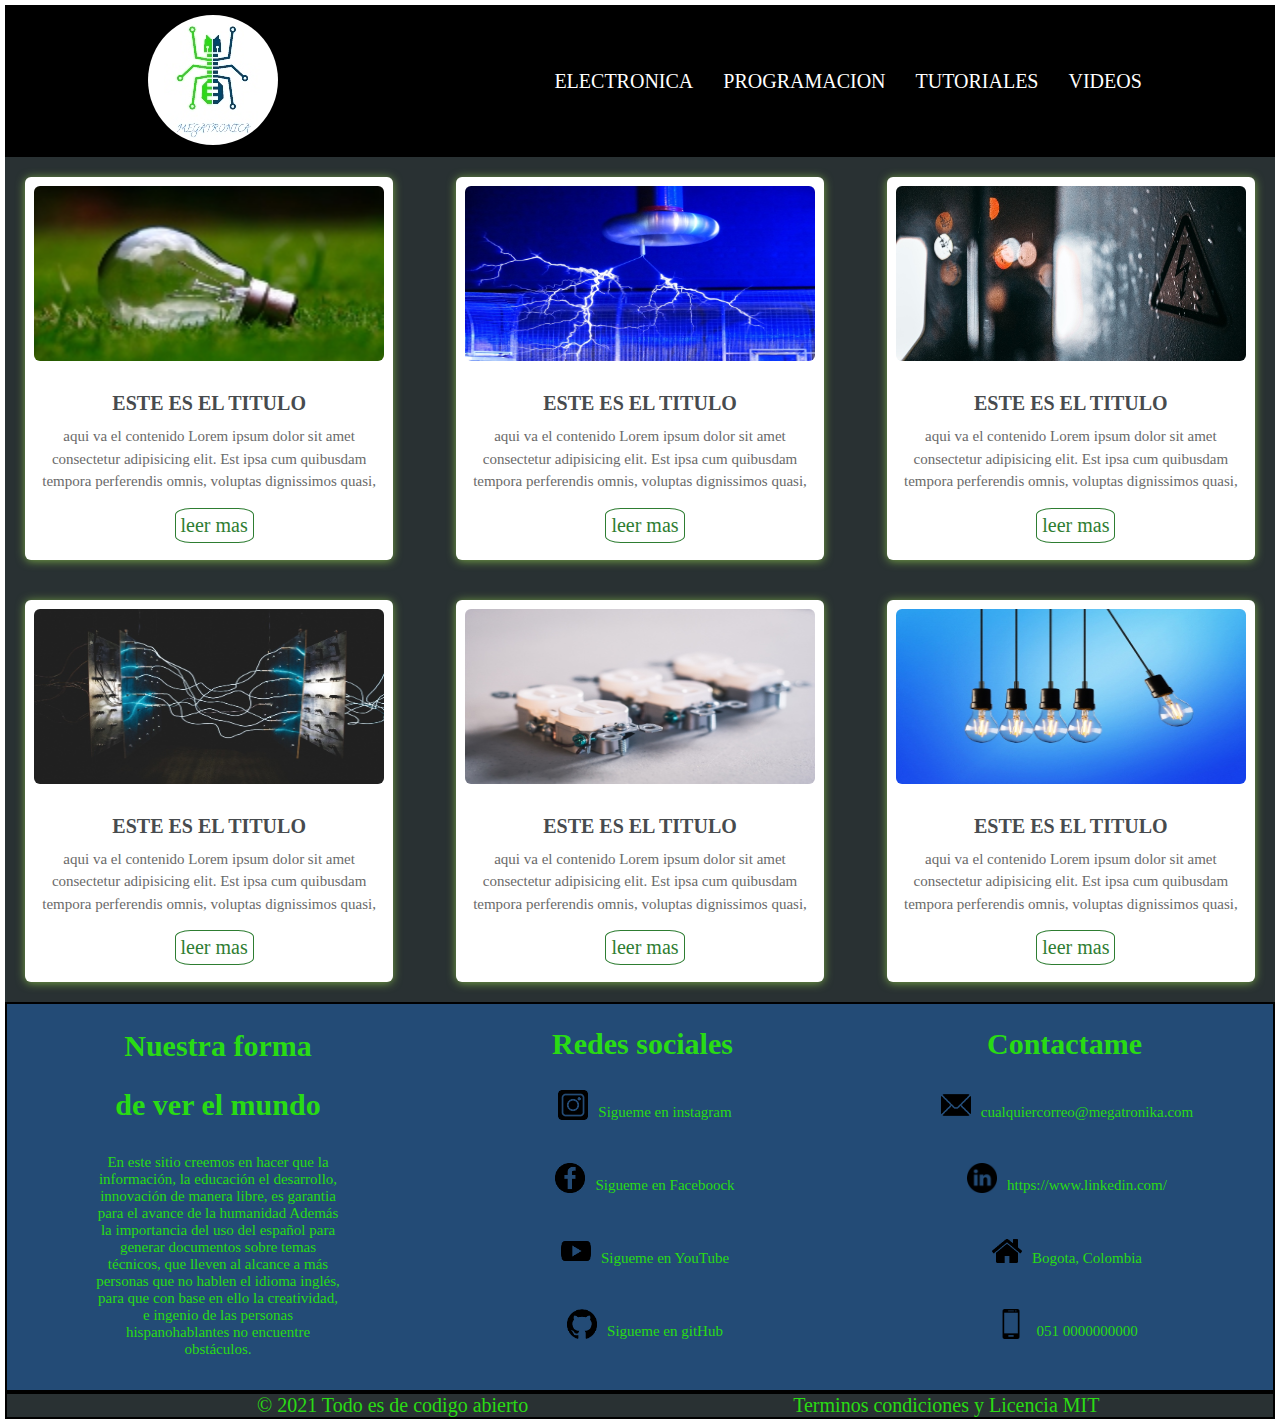
<file: electricidad.html>
<!DOCTYPE html>

<html lang="en">
  <head>
    <meta charset="UTF-8" />
    <meta http-equiv="X-UA-Compatible" content="IE=edge" />
    <meta name="viewport" content="width=device-width, initial-scale=1.0">
    <meta
      name="guillermovasben1@gmail.com"
      content="electricidad, electronica"
    />
    <!--El metaname description, ayuda a que la gente que busca información en internet, la lleve a tu pagina-->
    <link rel="icon" href="/img/favicon.ico" />
    <!-- para traer el favicon este ya se debio convertir a .icon y se trae mediante este link anteriuor -->
    <link rel="stylesheet" href="/styles_electronica.css" />
    <title>Electricidad</title>
  </head>
  <body>
    <header class="header">
      <a href="index.html"><img
        class="logo"
        src="/img/color-logo.jpg"
        alt="Aqui va el logo hay que optimizarlo y señalar la ruta"></a> 
      
      <nav class="nav">
        <ul class="ul">
          <li><a href="/electronica.html">ELECTRONICA</a></li>
          <li><a href="/programacion.html">PROGRAMACION</a></li>
          <li><a href="/tutoriales.html">TUTORIALES</a></li>
          <li><a href="/video.html">VIDEOS</a></li>
        </ul>
      </nav>
    </header>
    <main class="contain_target">
      <section class="card">
        <div>
          <figure>
            <img src="/img/bombillaPasto.jpg" alt="" />
          </figure>
        </div>
        <div class="contenido">
          <h1 class="titulo">ESTE ES EL TITULO</h1>
          <p>
            aqui va el contenido Lorem ipsum dolor sit amet consectetur
            adipisicing elit. Est ipsa cum quibusdam tempora perferendis omnis,
            voluptas dignissimos quasi,
          </p>
          <a href="/article.html">leer mas</a>
        </div>
      </section>

      <section class="card">
        <div>
          <figure>
            <img src="/img/teslaBobina.jpg" alt="" />
          </figure>
        </div>
        <div class="contenido">
          <h1 class="titulo">ESTE ES EL TITULO</h1>
          <p>
            aqui va el contenido Lorem ipsum dolor sit amet consectetur
            adipisicing elit. Est ipsa cum quibusdam tempora perferendis omnis,
            voluptas dignissimos quasi,
          </p>
          <a href="/article2.html">leer mas</a>
        </div>
      </section>

      <section class="card">
        <div>
          <figure>
            <img src="/img/peligroElectrico.jpg" alt="" />
          </figure>
        </div>
        <div class="contenido">
          <h1 class="titulo">ESTE ES EL TITULO</h1>
          <p>
            aqui va el contenido Lorem ipsum dolor sit amet consectetur
            adipisicing elit. Est ipsa cum quibusdam tempora perferendis omnis,
            voluptas dignissimos quasi,
          </p>
          <a href="/article3.html">leer mas</a>
        </div>
      </section>

      <section class="card">
        <div>
          <figure>
            <img src="/img/rayo.jpg" alt="" />
          </figure>
        </div>
        <div class="contenido">
          <h1 class="titulo">ESTE ES EL TITULO</h1>
          <p>
            aqui va el contenido Lorem ipsum dolor sit amet consectetur
            adipisicing elit. Est ipsa cum quibusdam tempora perferendis omnis,
            voluptas dignissimos quasi,
          </p>
          <a href="/article4.html">leer mas</a>
        </div>
      </section>

      <section class="card">
        <div>
          <figure>
            <img src="/img/toma.jpg" alt="" />
          </figure>
        </div>
        <div class="contenido">
          <h1 class="titulo">ESTE ES EL TITULO</h1>
          <p>
            aqui va el contenido Lorem ipsum dolor sit amet consectetur
            adipisicing elit. Est ipsa cum quibusdam tempora perferendis omnis,
            voluptas dignissimos quasi,
          </p>
          <a href="/article5.html">leer mas</a>
        </div>
      </section>

      <section class="card">
        <div>
          <figure>
            <img src="/img/bombillos .jpg" alt="" />
          </figure>
        </div>
        <div class="contenido">
          <h1 class="titulo">ESTE ES EL TITULO</h1>
          <p>
            aqui va el contenido Lorem ipsum dolor sit amet consectetur
            adipisicing elit. Est ipsa cum quibusdam tempora perferendis omnis,
            voluptas dignissimos quasi,
          </p>
          <a href="/article.html">leer mas</a>
        </div>
      </section>

      <footer class="footer">
        <div class="container_footer">
            <div class="column1">
                <h1 class="tittle1_footer">Nuestra forma </h1>
                <h1 class="tittle1_footerb"> de ver el mundo</h1>
                    <p class="p_footer">
                        En este sitio creemos en hacer que la información, la educación el  desarrollo, innovación de manera libre, es garantia para el avance de la humanidad
                        Además la importancia del uso del español para generar documentos sobre temas técnicos, que lleven al alcance a más personas que no hablen el idioma inglés, para que con base en ello la creatividad, e ingenio de las personas hispanohablantes no encuentre obstáculos.
                    </p>
            </div>

            <div class="column2">
                <h1 class="tittle2_footer">Redes sociales</h1>

                <figure  class="figure_footer">
                    <a href="https://www.instagram.com/?hl=es"><img class="img-footer" src="/img/img-footer/instagram (1).png" alt=""></a>
                <a href="https://www.instagram.com/?hl=es">Sigueme en instagram</a> 
                </figure>

                <figure class="figure_footer">
                    <a href="https://www.facebook.com/"><img class="img-footer" src="/img/img-footer/logo-de-facebook.png" alt=""></a>
                    <a href="https://www.facebook.com/"">Sigueme en Faceboock</a>
                </figure>
                

                <figure  class="figure_footer">
                    <a href="https://www.youtube.com/"> <img class="img-footer" src="/img/img-footer/youtube.png" alt=""></a>
                    <a href="https://www.youtube.com/">Sigueme en YouTube</a>
                </figure>

                <figure  class="figure_footer">
                   <a href="https://github.com/guillermovasben1"><img class="img-footer" src="/img/img-footer/logotipo-de-github.png" alt=""></a>
                    <a href="https://github.com/guillermovasben1">Sigueme en gitHub</a>
                </figure>
                </div>

            <div class="column3">
                <h1 class="tittle2_footer">Contactame</h1>

                <figure class="figure_footer">
                    <a href="/img/img-footer/email.png"><img class="img-footer" src="/img/img-footer/mail.png" alt=""></a>

                    <a href="/img/img-footer/email.png">cualquiercorreo@megatronika.com</a>
                </figure>

                <figure class="figure_footer">
                    <a href="https://www.linkedin.com/in/guillermovasquez-18b23a1ab/"> <img class="img-footer" src="/img/img-footer/linkedin.png" alt=""> </a>
                     <a href="https://www.linkedin.com/in/guillermovasquez-18b23a1ab/">https://www.linkedin.com/</a>
                </figure>
                
                <figure  class="figure_footer">
                    <a href=""><img class="img-footer" src="/img/img-footer/home.png" alt=""></a>
                <a href="#">Bogota, Colombia</a>
                </figure>

                <figure class="figure_footer">
                    <a href="#"><img class="img-footer" src="/img/img-footer/phone.png" alt=""></a>
                    
                    <a href="#">051 0000000000</a>
                </figure>

            </div>

        </div>
    </footer>

      <section class="copyright-electronica">
                    
        <div class="copyright-label">
            <label >
                © 2021 Todo es de codigo abierto  
                <!-- el simbolo © se saca con alt +0169 -->
            
            </label >
        </div>

        <div class="copyright-label">
            <label >
            
                <a class="a-copyright" href="/copyright.html">Terminos condiciones y Licencia MIT</a>
            </label >
        </div>

    </section>
      

      

    
    </main>
  </body>
</html>
</file>
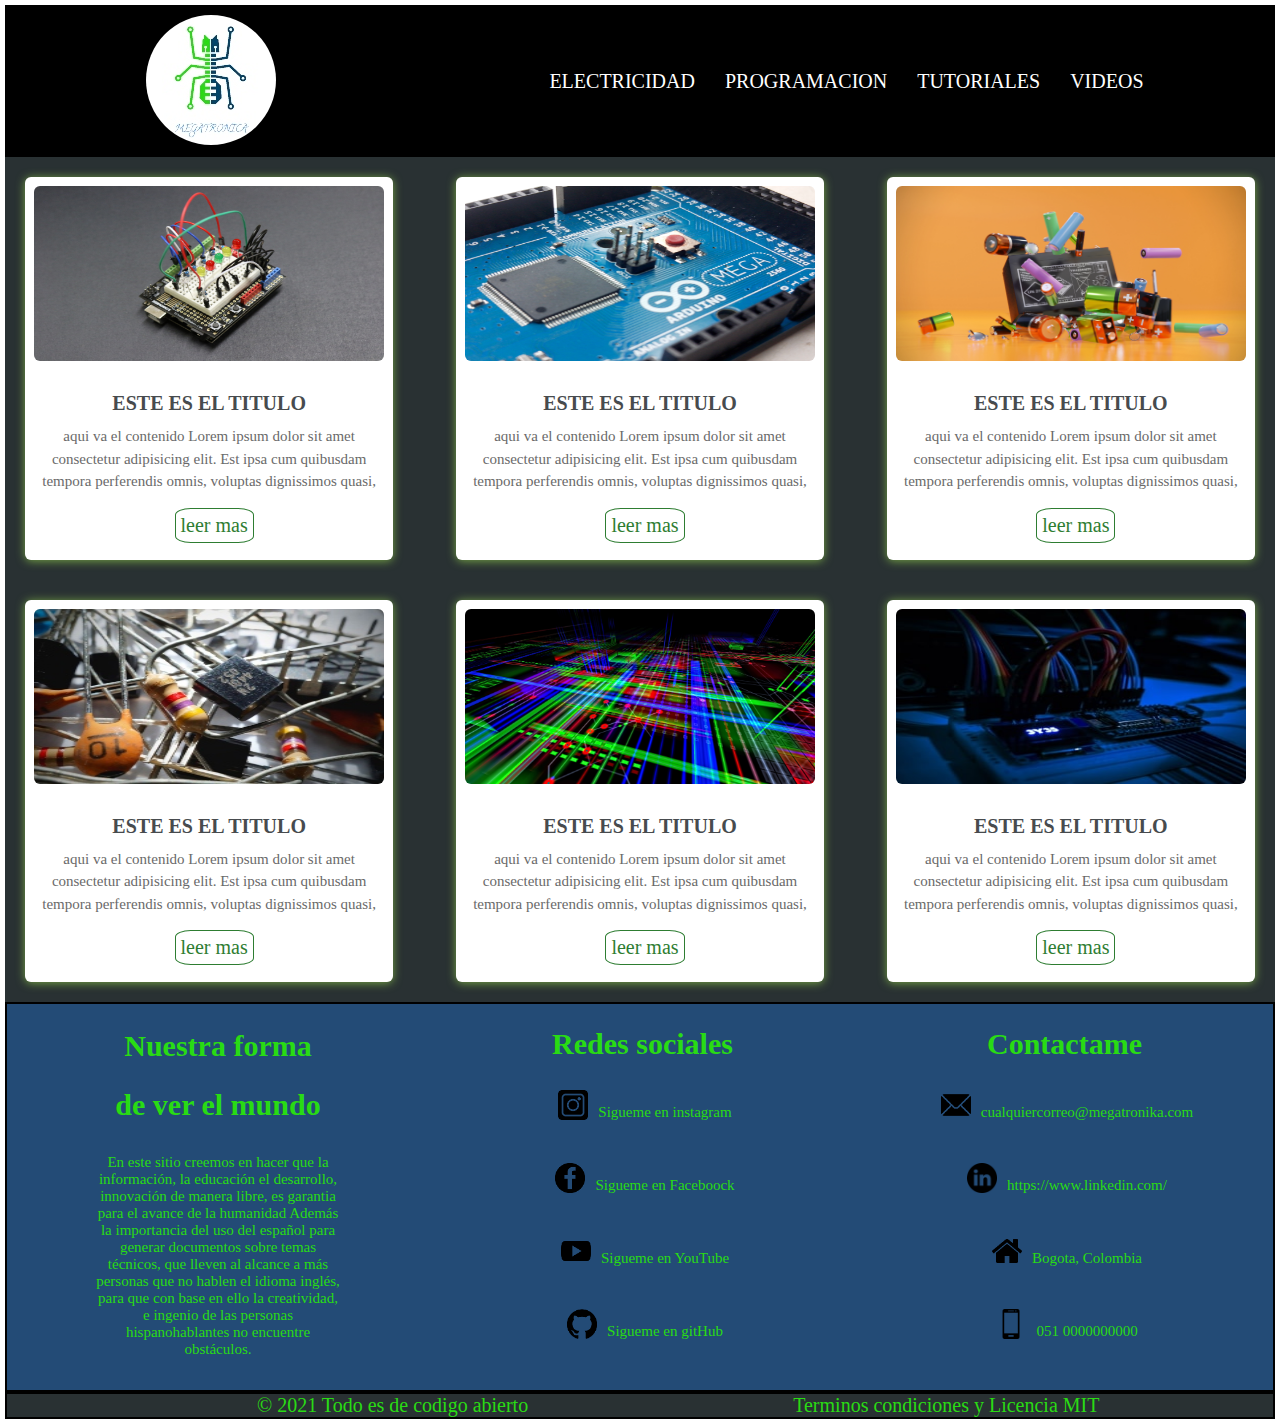
<file: electronica.html>
<!DOCTYPE html>

<html lang="en">
  <head>
    <meta charset="UTF-8" />
    <meta http-equiv="X-UA-Compatible" content="IE=edge" />
    <meta name="viewport" content="width=device-width, initial-scale=1.0">
    <meta
      name="guillermovasben1@gmail.com"
      content="electricidad, electronica"
    />
    <!--El metaname description, ayuda a que la gente que busca información en internet, la lleve a tu pagina-->
    <link rel="icon" href="/img/favicon.ico" />
    <!-- para traer el favicon este ya se debio convertir a .icon y se trae mediante este link anteriuor -->
    <link rel="stylesheet" href="/styles_electronica.css" />
    <title>Electronica</title>
  </head>
  <body>
    <header class="header">
      <a href="index.html"><img
        class="logo"
        src="/img/color-logo.jpg"
        alt="Aqui va el logo hay que optimizarlo y señalar la ruta"></a> 
      
      <nav class="nav">
        <ul class="ul">
          <li><a href="/electricidad.html">ELECTRICIDAD</a></li>
          <li><a href="/programacion.html">PROGRAMACION</a></li>
          <li><a href="/tutoriales.html">TUTORIALES</a></li>
          <li><a href="/video.html">VIDEOS</a></li>
        </ul>
      </nav>
    </header>
    <main class="contain_target">
      <section class="card">
        <div>
          <figure>
            <img src="/img/arduino.jpg" alt="" />
          </figure>
        </div>
        <div class="contenido">
          <h1 class="titulo">ESTE ES EL TITULO</h1>
          <p>
            aqui va el contenido Lorem ipsum dolor sit amet consectetur
            adipisicing elit. Est ipsa cum quibusdam tempora perferendis omnis,
            voluptas dignissimos quasi,
          </p>
          <a href="/article.html">leer mas</a>
        </div>
      </section>

      <section class="card">
        <div>
          <figure>
            <img src="/img/arduinom.jpg" alt="" />
          </figure>
        </div>
        <div class="contenido">
          <h1 class="titulo">ESTE ES EL TITULO</h1>
          <p>
            aqui va el contenido Lorem ipsum dolor sit amet consectetur
            adipisicing elit. Est ipsa cum quibusdam tempora perferendis omnis,
            voluptas dignissimos quasi,
          </p>
          <a href="/article2.html">leer mas</a>
        </div>
      </section>

      <section class="card">
        <div>
          <figure>
            <img src="/img/Baterias.jpg" alt="" />
          </figure>
        </div>
        <div class="contenido">
          <h1 class="titulo">ESTE ES EL TITULO</h1>
          <p>
            aqui va el contenido Lorem ipsum dolor sit amet consectetur
            adipisicing elit. Est ipsa cum quibusdam tempora perferendis omnis,
            voluptas dignissimos quasi,
          </p>
          <a href="/article3.html">leer mas</a>
        </div>
      </section>

      <section class="card">
        <div>
          <figure>
            <img src="/img/capacitor-min.jpg" alt="" />
          </figure>
        </div>
        <div class="contenido">
          <h1 class="titulo">ESTE ES EL TITULO</h1>
          <p>
            aqui va el contenido Lorem ipsum dolor sit amet consectetur
            adipisicing elit. Est ipsa cum quibusdam tempora perferendis omnis,
            voluptas dignissimos quasi,
          </p>
          <a href="/article4.html">leer mas</a>
        </div>
      </section>

      <section class="card">
        <div>
          <figure>
            <img src="/img/electronico.jpg" alt="" />
          </figure>
        </div>
        <div class="contenido">
          <h1 class="titulo">ESTE ES EL TITULO</h1>
          <p>
            aqui va el contenido Lorem ipsum dolor sit amet consectetur
            adipisicing elit. Est ipsa cum quibusdam tempora perferendis omnis,
            voluptas dignissimos quasi,
          </p>
          <a href="/article5.html">leer mas</a>
        </div>
      </section>

      <section class="card">
        <div>
          <figure>
            <img src="/img/protoboard-min.jpg" alt="" />
          </figure>
        </div>
        <div class="contenido">
          <h1 class="titulo">ESTE ES EL TITULO</h1>
          <p>
            aqui va el contenido Lorem ipsum dolor sit amet consectetur
            adipisicing elit. Est ipsa cum quibusdam tempora perferendis omnis,
            voluptas dignissimos quasi,
          </p>
          <a href="/article.html">leer mas</a>
        </div>
      </section>

      <footer class="footer">
        <div class="container_footer">
            <div class="column1">
                <h1 class="tittle1_footer">Nuestra forma </h1>
                <h1 class="tittle1_footerb"> de ver el mundo</h1>
                    <p class="p_footer">
                        En este sitio creemos en hacer que la información, la educación el  desarrollo, innovación de manera libre, es garantia para el avance de la humanidad
                        Además la importancia del uso del español para generar documentos sobre temas técnicos, que lleven al alcance a más personas que no hablen el idioma inglés, para que con base en ello la creatividad, e ingenio de las personas hispanohablantes no encuentre obstáculos.
                    </p>
            </div>

            <div class="column2">
                <h1 class="tittle2_footer">Redes sociales</h1>

                <figure  class="figure_footer">
                    <a href="https://www.instagram.com/?hl=es"><img class="img-footer" src="/img/img-footer/instagram (1).png" alt=""></a>
                <a href="https://www.instagram.com/?hl=es">Sigueme en instagram</a> 
                </figure>

                <figure class="figure_footer">
                    <a href="https://www.facebook.com/"><img class="img-footer" src="/img/img-footer/logo-de-facebook.png" alt=""></a>
                    <a href="https://www.facebook.com/"">Sigueme en Faceboock</a>
                </figure>
                

                <figure  class="figure_footer">
                    <a href="https://www.youtube.com/"> <img class="img-footer" src="/img/img-footer/youtube.png" alt=""></a>
                    <a href="https://www.youtube.com/">Sigueme en YouTube</a>
                </figure>

                <figure  class="figure_footer">
                   <a href="https://github.com/guillermovasben1"><img class="img-footer" src="/img/img-footer/logotipo-de-github.png" alt=""></a>
                    <a href="https://github.com/guillermovasben1">Sigueme en gitHub</a>
                </figure>
                </div>

            <div class="column3">
                <h1 class="tittle2_footer">Contactame</h1>

                <figure class="figure_footer">
                    <a href="/img/img-footer/email.png"><img class="img-footer" src="/img/img-footer/mail.png" alt=""></a>

                    <a href="/img/img-footer/email.png">cualquiercorreo@megatronika.com</a>
                </figure>

                <figure class="figure_footer">
                    <a href="https://www.linkedin.com/in/guillermovasquez-18b23a1ab/"> <img class="img-footer" src="/img/img-footer/linkedin.png" alt=""> </a>
                     <a href="https://www.linkedin.com/in/guillermovasquez-18b23a1ab/">https://www.linkedin.com/</a>
                </figure>
                
                <figure  class="figure_footer">
                    <a href=""><img class="img-footer" src="/img/img-footer/home.png" alt=""></a>
                <a href="#">Bogota, Colombia</a>
                </figure>

                <figure class="figure_footer">
                    <a href="#"><img class="img-footer" src="/img/img-footer/phone.png" alt=""></a>
                    
                    <a href="#">051 0000000000</a>
                </figure>

            </div>

        </div>
    </footer>

      <section class="copyright-electronica">
                    
        <div class="copyright-label">
            <label >
                © 2021 Todo es de codigo abierto  
                <!-- el simbolo © se saca con alt +0169 -->
            
            </label >
        </div>

        <div class="copyright-label">
            <label >
            
                <a class="a-copyright" href="/copyright.html">Terminos condiciones y Licencia MIT</a>
            </label >
        </div>

    </section>
      

      

    
    </main>
  </body>
</html>
</file>
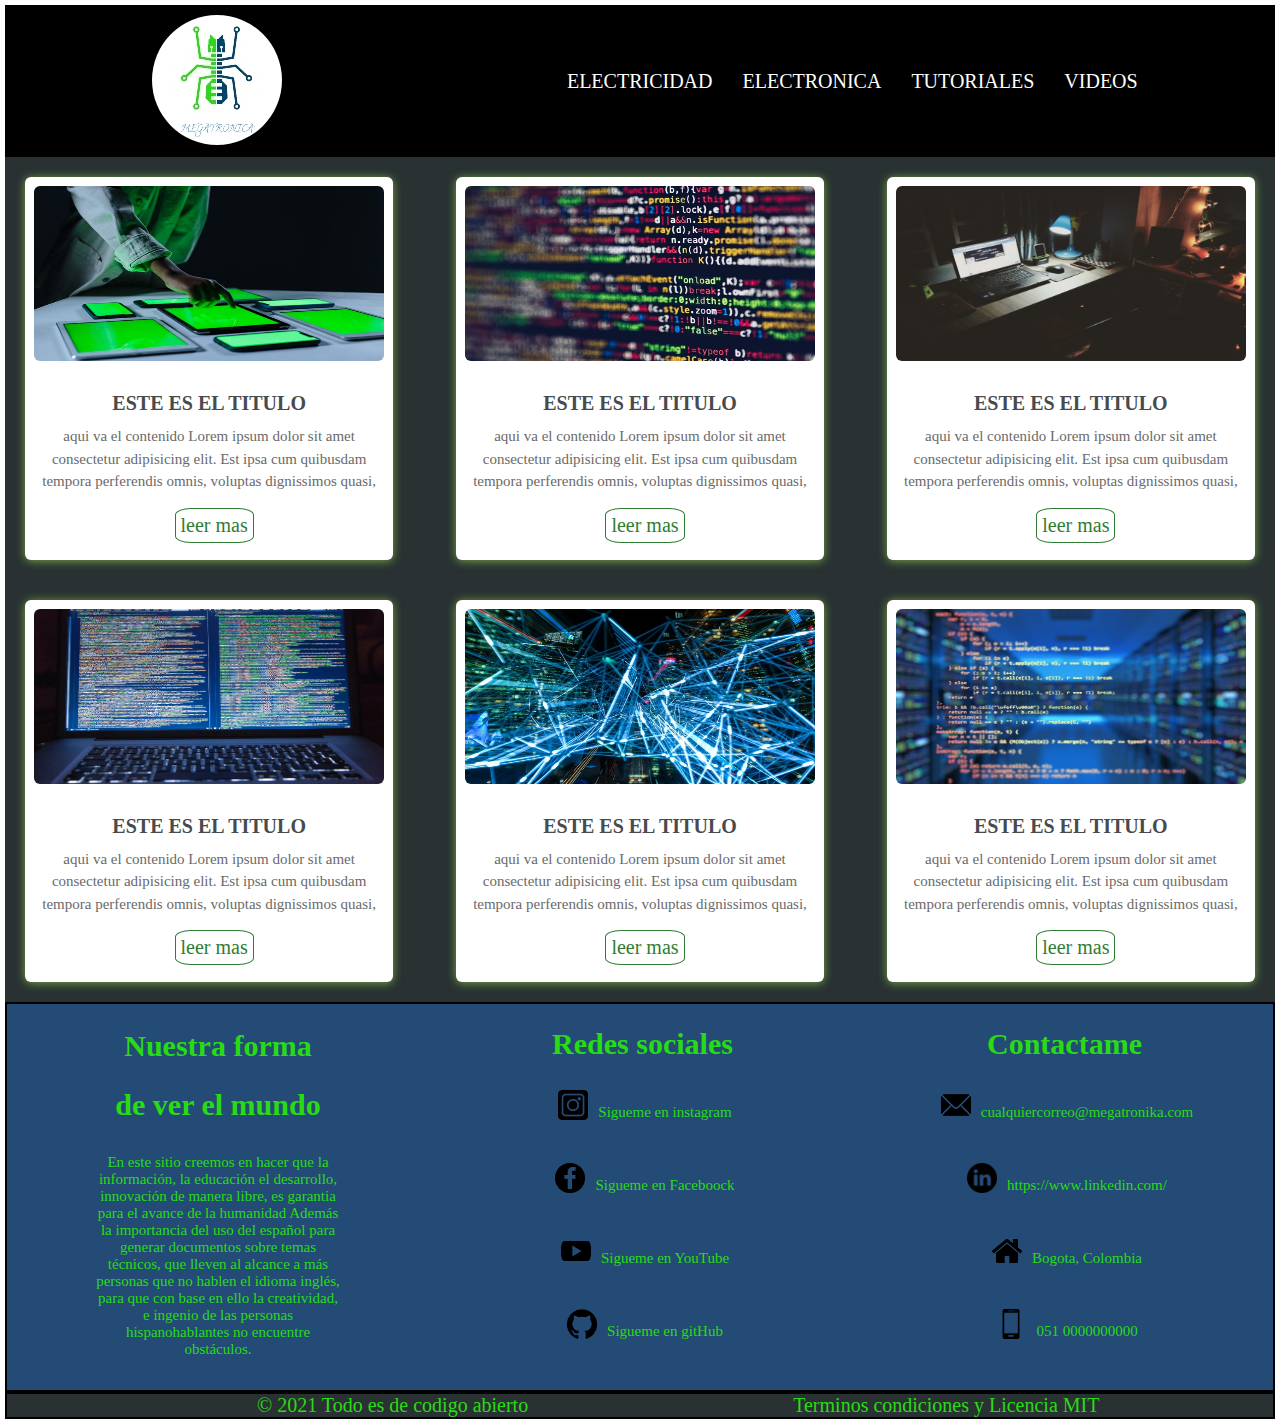
<file: programacion.html>
<!DOCTYPE html>

<html lang="en">
  <head>
    <meta charset="UTF-8" />
    <meta http-equiv="X-UA-Compatible" content="IE=edge" />
    <meta
      name="guillermovasben1@gmail.com"
      content="electricidad, electronica"
    />
    <meta name="viewport" content="width=device-width, initial-scale=1.0">
    <!--El metaname description, ayuda a que la gente que busca información en internet, la lleve a tu pagina-->
    <link rel="icon" href="/img/favicon.ico" />
    <!-- para traer el favicon este ya se debio convertir a .icon y se trae mediante este link anteriuor -->
    <link rel="stylesheet" href="/styles_electronica.css" />
    <title>Programacion</title>
  </head>
  <body>
    <header class="header">
      <a href="index.html"><img
        class="logo"
        src="/img/color-logo.jpg"
        alt="Aqui va el logo hay que optimizarlo y señalar la ruta"></a> 

        <nav class="nav">
          <ul class="ul">
              <li>  <a href="/electricidad.html">ELECTRICIDAD</a> </li>
              <li>  <a  href="/electronica.html">ELECTRONICA</a> </li>
              <li>  <a href="/tutoriales.html">TUTORIALES</a> </li>
              <li>  <a href="/video.html">VIDEOS</a> </li>
          </ul>
      </nav>
       
    </header>
    <main class="contain_target">
      <section class="card">
        <div>
          <figure>
            <img src="/img/tablets.jpg" alt="" />
          </figure>
        </div>
        <div class="contenido">
          <h1 class="titulo">ESTE ES EL TITULO</h1>
          <p>
            aqui va el contenido Lorem ipsum dolor sit amet consectetur
            adipisicing elit. Est ipsa cum quibusdam tempora perferendis omnis,
            voluptas dignissimos quasi,
          </p>
          <a href="/article5.html">leer mas</a>
        </div>
      </section>

      <section class="card">
        <div>
          <figure>
            <img src="/img/codigo.jpg" alt="" />
          </figure>
        </div>
        <div class="contenido">
          <h1 class="titulo">ESTE ES EL TITULO</h1>
          <p>
            aqui va el contenido Lorem ipsum dolor sit amet consectetur
            adipisicing elit. Est ipsa cum quibusdam tempora perferendis omnis,
            voluptas dignissimos quasi,
          </p>
          <a href="/article4.html">leer mas</a>
        </div>
      </section>

      <section class="card">
        <div>
          <figure>
            <img src="/img/compuNoche .jpg" alt="" />
          </figure>
        </div>
        <div class="contenido">
          <h1 class="titulo">ESTE ES EL TITULO</h1>
          <p>
            aqui va el contenido Lorem ipsum dolor sit amet consectetur
            adipisicing elit. Est ipsa cum quibusdam tempora perferendis omnis,
            voluptas dignissimos quasi,
          </p>
          <a href="/article3.html">leer mas</a>
        </div>
      </section>

      <section class="card">
        <div>
          <figure>
            <img src="/img/compuCodigo .jpg" alt="" />
          </figure>
        </div>
        <div class="contenido">
          <h1 class="titulo">ESTE ES EL TITULO</h1>
          <p>
            aqui va el contenido Lorem ipsum dolor sit amet consectetur
            adipisicing elit. Est ipsa cum quibusdam tempora perferendis omnis,
            voluptas dignissimos quasi,
          </p>
          <a href="/article2.html">leer mas</a>
        </div>
      </section>

      <section class="card">
        <div>
          <figure>
            <img src="/img/redes.jpg" alt="" />
          </figure>
        </div>
        <div class="contenido">
          <h1 class="titulo">ESTE ES EL TITULO</h1>
          <p>
            aqui va el contenido Lorem ipsum dolor sit amet consectetur
            adipisicing elit. Est ipsa cum quibusdam tempora perferendis omnis,
            voluptas dignissimos quasi,
          </p>
          <a href="/article.css">leer mas</a>
        </div>
      </section>

      <section class="card">
        <div>
          <figure>
            <img src="/img/fuenteDataCenter.jpg" alt="" />
          </figure>
        </div>
        <div class="contenido">
          <h1 class="titulo">ESTE ES EL TITULO</h1>
          <p>
            aqui va el contenido Lorem ipsum dolor sit amet consectetur
            adipisicing elit. Est ipsa cum quibusdam tempora perferendis omnis,
            voluptas dignissimos quasi,
          </p>
          <a href="/article5.html">leer mas</a>
        </div>
      </section>

      <footer class="footer">
        <div class="container_footer">
            <div class="column1">
                <h1 class="tittle1_footer">Nuestra forma </h1>
                <h1 class="tittle1_footerb"> de ver el mundo</h1>
                    <p class="p_footer">
                        En este sitio creemos en hacer que la información, la educación el  desarrollo, innovación de manera libre, es garantia para el avance de la humanidad
                        Además la importancia del uso del español para generar documentos sobre temas técnicos, que lleven al alcance a más personas que no hablen el idioma inglés, para que con base en ello la creatividad, e ingenio de las personas hispanohablantes no encuentre obstáculos.
                    </p>
            </div>

            <div class="column2">
                <h1 class="tittle2_footer">Redes sociales</h1>

                <figure  class="figure_footer">
                    <a href="https://www.instagram.com/?hl=es"><img class="img-footer" src="/img/img-footer/instagram (1).png" alt=""></a>
                <a href="https://www.instagram.com/?hl=es">Sigueme en instagram</a> 
                </figure>

                <figure class="figure_footer">
                    <a href="https://www.facebook.com/"><img class="img-footer" src="/img/img-footer/logo-de-facebook.png" alt=""></a>
                    <a href="https://www.facebook.com/"">Sigueme en Faceboock</a>
                </figure>
                

                <figure  class="figure_footer">
                    <a href="https://www.youtube.com/"> <img class="img-footer" src="/img/img-footer/youtube.png" alt=""></a>
                    <a href="https://www.youtube.com/">Sigueme en YouTube</a>
                </figure>

                <figure  class="figure_footer">
                   <a href="https://github.com/guillermovasben1"><img class="img-footer" src="/img/img-footer/logotipo-de-github.png" alt=""></a>
                    <a href="https://github.com/guillermovasben1">Sigueme en gitHub</a>
                </figure>
                </div>

            <div class="column3">
                <h1 class="tittle2_footer">Contactame</h1>

                <figure class="figure_footer">
                    <a href="/img/img-footer/email.png"><img class="img-footer" src="/img/img-footer/mail.png" alt=""></a>

                    <a href="/img/img-footer/email.png">cualquiercorreo@megatronika.com</a>
                </figure>

                <figure class="figure_footer">
                    <a href="https://www.linkedin.com/in/guillermovasquez-18b23a1ab/"> <img class="img-footer" src="/img/img-footer/linkedin.png" alt=""> </a>
                     <a href="https://www.linkedin.com/in/guillermovasquez-18b23a1ab/">https://www.linkedin.com/</a>
                </figure>
                
                <figure  class="figure_footer">
                    <a href=""><img class="img-footer" src="/img/img-footer/home.png" alt=""></a>
                <a href="#">Bogota, Colombia</a>
                </figure>

                <figure class="figure_footer">
                    <a href="#"><img class="img-footer" src="/img/img-footer/phone.png" alt=""></a>
                    
                    <a href="#">051 0000000000</a>
                </figure>

            </div>

        </div>
    </footer>
      <section class="copyright-electronica">
                    
        <div class="copyright-label">
            <label >
                © 2021 Todo es de codigo abierto  
                <!-- el simbolo © se saca con alt +0169 -->
            
            </label >
        </div>

        <div class="copyright-label">
            <label >
            
                <a class="a-copyright" href="/copyright.html">Terminos condiciones y Licencia MIT</a>
            </label >
        </div>

    </section>
      

      

    
    </main>
  </body>
</html>
</file>
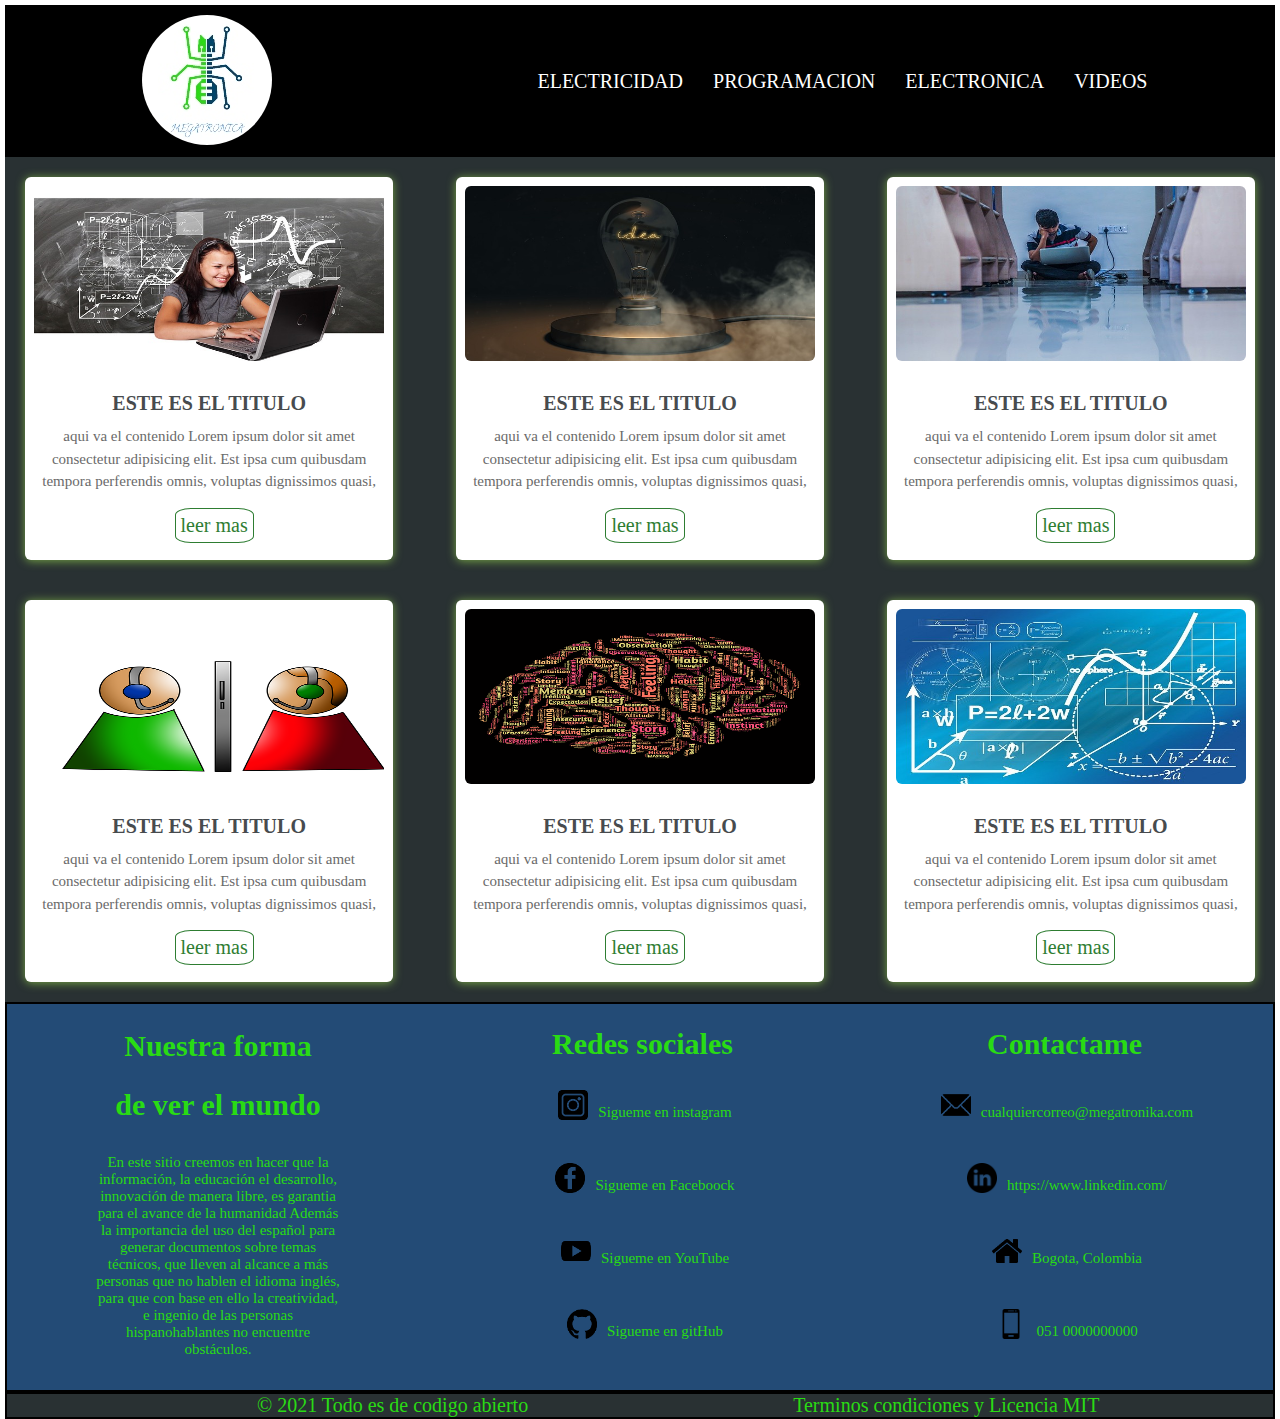
<file: tutoriales.html>
<!DOCTYPE html>

<html lang="en">
  <head>
    <meta charset="UTF-8" />
    <meta http-equiv="X-UA-Compatible" content="IE=edge" />
    <meta
      name="guillermovasben1@gmail.com"
      content="electricidad, electronica"
    />
    <meta name="viewport" content="width=device-width, initial-scale=1.0">
    <!--El metaname description, ayuda a que la gente que busca información en internet, la lleve a tu pagina-->
    <link rel="icon" href="/img/favicon.ico" />
    <!-- para traer el favicon este ya se debio convertir a .icon y se trae mediante este link anteriuor -->
    <link rel="stylesheet" href="/styles_electronica.css" />
    <title>Tutoriales</title>
  </head>
  <body>
    <header class="header">
      <a href="index.html"><img
        class="logo"
        src="/img/color-logo.jpg"
        alt="Aqui va el logo hay que optimizarlo y señalar la ruta"></a> 
      
      <nav class="nav">
        <ul class="ul">
          <li>  <a href="/electricidad.html">ELECTRICIDAD</a> </li>
          <li>  <a href="/programacion.html">PROGRAMACION</a> </li>
          <li>  <a  href="/electronica.html">ELECTRONICA</a> </li>
          <li>  <a href="/video.html">VIDEOS</a> </li>
        </ul>
      </nav>
    </header>
    <main class="contain_target">
      <section class="card">
        <div>
          <figure>
            <img src="/img/aprendiendo.jpg" alt="" />
          </figure>
        </div>
        <div class="contenido">
          <h1 class="titulo">ESTE ES EL TITULO</h1>
          <p>
            aqui va el contenido Lorem ipsum dolor sit amet consectetur
            adipisicing elit. Est ipsa cum quibusdam tempora perferendis omnis,
            voluptas dignissimos quasi,
          </p>
          <a href="/article3.html">leer mas</a>
        </div>
      </section>

      <section class="card">
        <div>
          <figure>
            <img src="/img/idea.jpg" alt="" />
          </figure>
        </div>
        <div class="contenido">
          <h1 class="titulo">ESTE ES EL TITULO</h1>
          <p>
            aqui va el contenido Lorem ipsum dolor sit amet consectetur
            adipisicing elit. Est ipsa cum quibusdam tempora perferendis omnis,
            voluptas dignissimos quasi,
          </p>
          <a href="/article5.html">leer mas</a>
        </div>
      </section>

      <section class="card">
        <div>
          <figure>
            <img src="/img/libraryPiso.jpg" alt="" />
          </figure>
        </div>
        <div class="contenido">
          <h1 class="titulo">ESTE ES EL TITULO</h1>
          <p>
            aqui va el contenido Lorem ipsum dolor sit amet consectetur
            adipisicing elit. Est ipsa cum quibusdam tempora perferendis omnis,
            voluptas dignissimos quasi,
          </p>
          <a href="/article2.html">leer mas</a>
        </div>
      </section>

      <section class="card">
        <div>
          <figure>
            <img src="/img/frenteafrente.png" alt="" />
          </figure>
        </div>
        <div class="contenido">
          <h1 class="titulo">ESTE ES EL TITULO</h1>
          <p>
            aqui va el contenido Lorem ipsum dolor sit amet consectetur
            adipisicing elit. Est ipsa cum quibusdam tempora perferendis omnis,
            voluptas dignissimos quasi,
          </p>
          <a href="/article4.html">leer mas</a>
        </div>
      </section>

      <section class="card">
        <div>
          <figure>
            <img src="/img/cerebro.png" alt="" />
          </figure>
        </div>
        <div class="contenido">
          <h1 class="titulo">ESTE ES EL TITULO</h1>
          <p>
            aqui va el contenido Lorem ipsum dolor sit amet consectetur
            adipisicing elit. Est ipsa cum quibusdam tempora perferendis omnis,
            voluptas dignissimos quasi,
          </p>
          <a href="/article5.html">leer mas</a>
        </div>
      </section>

      <section class="card">
        <div>
          <figure>
            <img src="/img/geometria.jpg" alt="" />
          </figure>
        </div>
        <div class="contenido">
          <h1 class="titulo">ESTE ES EL TITULO</h1>
          <p>
            aqui va el contenido Lorem ipsum dolor sit amet consectetur
            adipisicing elit. Est ipsa cum quibusdam tempora perferendis omnis,
            voluptas dignissimos quasi,
          </p>
          <a href="/article.html">leer mas</a>
        </div>
      </section>

      <footer class="footer">
        <div class="container_footer">
            <div class="column1">
                <h1 class="tittle1_footer">Nuestra forma </h1>
                <h1 class="tittle1_footerb"> de ver el mundo</h1>
                    <p class="p_footer">
                        En este sitio creemos en hacer que la información, la educación el  desarrollo, innovación de manera libre, es garantia para el avance de la humanidad
                        Además la importancia del uso del español para generar documentos sobre temas técnicos, que lleven al alcance a más personas que no hablen el idioma inglés, para que con base en ello la creatividad, e ingenio de las personas hispanohablantes no encuentre obstáculos.
                    </p>
            </div>

            <div class="column2">
                <h1 class="tittle2_footer">Redes sociales</h1>

                <figure  class="figure_footer">
                    <a href="https://www.instagram.com/?hl=es"><img class="img-footer" src="/img/img-footer/instagram (1).png" alt=""></a>
                <a href="https://www.instagram.com/?hl=es">Sigueme en instagram</a> 
                </figure>

                <figure class="figure_footer">
                    <a href="https://www.facebook.com/"><img class="img-footer" src="/img/img-footer/logo-de-facebook.png" alt=""></a>
                    <a href="https://www.facebook.com/"">Sigueme en Faceboock</a>
                </figure>
                

                <figure  class="figure_footer">
                    <a href="https://www.youtube.com/"> <img class="img-footer" src="/img/img-footer/youtube.png" alt=""></a>
                    <a href="https://www.youtube.com/">Sigueme en YouTube</a>
                </figure>

                <figure  class="figure_footer">
                   <a href="https://github.com/guillermovasben1"><img class="img-footer" src="/img/img-footer/logotipo-de-github.png" alt=""></a>
                    <a href="https://github.com/guillermovasben1">Sigueme en gitHub</a>
                </figure>
                </div>

            <div class="column3">
                <h1 class="tittle2_footer">Contactame</h1>

                <figure class="figure_footer">
                    <a href="/img/img-footer/email.png"><img class="img-footer" src="/img/img-footer/mail.png" alt=""></a>

                    <a href="/img/img-footer/email.png">cualquiercorreo@megatronika.com</a>
                </figure>

                <figure class="figure_footer">
                    <a href="https://www.linkedin.com/in/guillermovasquez-18b23a1ab/"> <img class="img-footer" src="/img/img-footer/linkedin.png" alt=""> </a>
                     <a href="https://www.linkedin.com/in/guillermovasquez-18b23a1ab/">https://www.linkedin.com/</a>
                </figure>
                
                <figure  class="figure_footer">
                    <a href=""><img class="img-footer" src="/img/img-footer/home.png" alt=""></a>
                <a href="#">Bogota, Colombia</a>
                </figure>

                <figure class="figure_footer">
                    <a href="#"><img class="img-footer" src="/img/img-footer/phone.png" alt=""></a>
                    
                    <a href="#">051 0000000000</a>
                </figure>

            </div>

        </div>
    </footer>

      <section class="copyright-electronica">
                    
        <div class="copyright-label">
            <label >
                © 2021 Todo es de codigo abierto  
                <!-- el simbolo © se saca con alt +0169 -->
            
            </label >
        </div>

        <div class="copyright-label">
            <label >
            
                <a class="a-copyright" href="/copyright.html">Terminos condiciones y Licencia MIT</a>
            </label >
        </div>

    </section>
      

      

    
    </main>
  </body>
</html>
</file>
<file: styles.css>
body{
    display: inline-block;
    margin: 5px;
    border: radius 5px;
    max-width:80%;
    margin: 10%;
    margin-top:0%;
}

*{
    box-sizing: border-box;
    margin: 0;
    padding: 0;
}
/* Para iniciar siempre la letra con bordes, y los margenes y padding en 0 para evitar problems */

html {
font-size: 62.5%;
}
/* Este hace referencia a la ruta del elemento, si yo por defecto doy un REM el tomara como rute el elemento contenedor, y sabemos que en el documento HTML, la medida por defecto es 16px, por eso un REM siempre equivaldrá a 16px
1REM=16px
Existe un truco para hacer que cada REM equivalga a 10px, y es poner el Font size en 62.5%, en el HTML */
main{
    width: inherit;
    height: 100vh;
    background-color:#293133;
}

.header{
    display: flex;
    justify-content: space-around;
    align-items: center;
    background-color: black;
}

.logo{
    margin: 10px;
    border-radius: 50%;
    transition: all .3s ease-in-out;
}


body header ul li a {
    text-decoration:none;
    color:white;
}

body header ul li  :hover{
    color: blue;
    
}

.ul{
    display: flex;
    justify-content: space-around;
    align-items: center;
    flex-wrap: nowrap;
}

li{
    text-decoration: none;
    /* esto elimina el subrrayado de las letras */
    color: black;
    margin: 1rem;
    font-size: 20px;
    list-style-type: none;   
    /* esto elimina los bullets */
}

.banner{
    background-image: url("/img/hero.png") ;
    height: 450px;
    position: relative;
    display: flex;
    align-items: center;
    justify-content: center;
    border: radius 5px;
    border: black 2px  solid;
}

.banner::before{
    content: "";
    height: 100%;
    width: 100%;
    background-color:#3b83bd ;
    opacity: 0.8;
}

.banner__info{
    padding: 0.3em;
    position: absolute;
    width: 100%;
    max-width: 700px;
    text-align: center;
    color:white;
    margin:auto;
}
.banner__title{
    line-height: 1.5em;
    font-size: 3em;
    font-family: sans-serif;
    color:greenyellow;
}
.banner__p{
    line-height:2 ;
    font-size: 20px;
    font-family: sans-serif;
    color:greenyellow;
}
.main_electronica{
    width: 100%;
    height: 100vh;
    display: flex;
    justify-content: center;    align-items: center;
    font-family: sans-serif;
}

footer{
    background:white;
    font-size: 1.5rem;
    width: 100%;
    height: 390px;
    color: white;
    display: flex;
    border: black 2px  solid;
}

.img-footer{
    height: 30px;
    width: 30px;
    margin-bottom: 10px;
}

.container_footer{
    width: 100%;
    display: flex;
    justify-content:space-evenly;
    background-color:#234B76;
    
}

.tittle1_footer{
    color: #29db14;
    margin: 8px;
    
    text-align: center;
}
.tittle1_footerb{
    margin-top:0px;
    color: #29db14;
}

.p_footer{
    color: #29db14;
    margin: 15px;
    width: 250px;
    text-align:center;
}

.tittle2_footer{
    text-align:center;
    margin-left: 5px;
    margin-bottom: 15px;
    color: #29db14;
    text-align: center;
}
.tittle3_footer{
    margin-bottom:20px;
    color: #29db14;
    text-align: center;
}

.figure_footer{
display: flex;
justify-content: flex-start;
align-items: center;
margin: 14.5px;
}

.column1{
    display: flex;
    align-items: center;
    justify-content:space-evenly;
    flex-wrap: wrap;
    height: auto;
    flex-direction: column;
    margin-left: 20px;
   margin-right: 20px;
   width: 440px;
}

.column2{
    display: flex;
    flex-wrap: wrap;
    align-items: center;
    justify-content: center;
    flex-direction: column;
    margin-left: 20px;
   margin-right: 20px;
   width: 440px;
}
.column3{
    display: flex;
    align-items: center;
    justify-content:center;
    flex-wrap: wrap;
    flex-direction: column;
    height: auto;
    margin-left: 20px;
    margin-right: 20px;
    width: 440px;
}
a {
    margin-left: 10px;
    color: #29db14;
    text-decoration: none;
}
.copyright{
    display:flex;
    flex-direction:row;
    background-color: #293133;
    justify-content:space-evenly;
}
    .copyright-label{
        color:#29db14;
        font-size: 20px;
        text-decoration: none;
        text-align: center;
    }
    .a-copyright{
        color:#29db14;
        font-size: 20px;
        text-decoration: none;
        margin-left:10px ;
    }
</file>
<file: article.css>
body{
    margin: 5px;
    border: radius 5px;
}

*{
    box-sizing: border-box;
    margin: 0;
    padding: 0;
}
/* Para iniciar siempre la letra con bordes, y los margenes y padding en 0 para evitar problems */

html {
font-size: 62.5%;
}
/* Este hace referencia a la ruta del elemento, si yo por defecto doy un REM el tomara como rute el elemento contenedor, y sabemos que en el documento HTML, la medida por defecto es 16px, por eso un REM siempre equivaldrá a 16px
1REM=16px
Existe un truco para hacer que cada REM equivalga a 10px, y es poner el Font size en 62.5%, en el HTML */
main{
    width: inherit;
    height: 1500px;
    background-color:#293133;
}

.header{
    display: flex;
    justify-content: space-around;
    align-items: center;
    background-color: black;
}

.logo{
    margin: 10px;
    border-radius: 50%;
    transition: all .3s ease-in-out;
}
.logo:hover{
transform: rotateY(180deg);
}

body header ul li a {
    text-decoration:none;
    color:white;
}

body header ul li  :hover{
    color: blue;
    font-size: 25px;
}

.ul{
    display: flex;
    justify-content: space-around;
    align-items: center;
    flex-wrap: nowrap;
}

li{
    text-decoration: none;
    /* esto elimina el subrrayado de las letras */
    color: black;
    margin: 1rem;
    font-size: 20px;
    list-style-type: none;   
    /* esto elimina los bullets */
}
.tittle{
    color: gainsboro;
    font-size:50px;
    text-align: center;
}

.subtittle{
    color: gainsboro;
    font-size:30px;
    text-align: center;
}

.container-page{
    display: grid;
    grid-template-columns: 50% 50%;
    
    margin-left: 70px;
    margin-right:70px;
    
}
.img-principal{
    margin: 30px;
    height: 330px;
}

.img-principal-article2{
    width:550px;
    margin-left: 10px;
    margin-top: 60px;
}

.img2-article2{
    margin-top: 20px;
    margin-left:180px;
    height: 310px;
    align-items: center;
}

.img2-article3{
    margin-top: 50px;
    height:310px;
    margin-left:40px;
}

.img-principal-article4{
    width:550px;
    margin-left: 10px;
    margin-top: 100px;
}

.img-principal-article5{
    width:350px;
    height:400px;
    margin-left: 100px;
    margin-top: 20px;
}


.img2{
    margin: 30px;
    margin-left: 50px;
    height: 350px;
}

.paragraph1{
    font-size:20px;
    color: gainsboro;
    margin-top: 40px;
    margin-left: 0px;
    padding: 10px;
}

.paragraph1-video{
    font-size:20px;
    color: gainsboro;
    margin-top: 40px;
    margin-left: 50px;
    margin-right: 70px;
    padding: 10px;
}







footer{
    background:white;
    font-size: 1.5rem;
    width: 100%;
    height: 390px;
    color: white;
    display: flex;
    border: black 2px  solid;
}

.img-footer{
    height: 30px;
    width: 30px;
    margin-bottom: 10px;
}

.container_footer{
    width: 100%;
    display: flex;
    justify-content:space-evenly;
    background-color:#181818;
    
}

.tittle1_footer{
    color: #196DC2;
    margin: 8px;
    
    text-align: center;
}
.tittle1_footerb{
    margin-top:0px;
    color: #196DC2;
}

.p_footer{
    color: #196DC2;
    margin: 15px;
    width: 250px;
    text-align:center;
}

.tittle2_footer{
    text-align:center;
    margin-left: 5px;
    margin-bottom: 15px;
    color: #196DC2;
    text-align: center;
}
.tittle3_footer{
    margin-bottom:20px;
    color: #196DC2;
    text-align: center;
}

.figure_footer{
display: flex;
justify-content: flex-start;
align-items: center;
margin: 14.5px;
}

.column1{
    display: flex;
    align-items: center;
    justify-content:space-evenly;
    flex-wrap: wrap;
    height: auto;
    flex-direction: column;
    margin-left: 20px;
   margin-right: 20px;
   width: 440px;
}

.column2{
    display: flex;
    flex-wrap: wrap;
    align-items: center;
    justify-content: center;
    flex-direction: column;
    margin-left: 20px;
   margin-right: 20px;
   width: 440px;
}
.column3{
    display: flex;
    align-items: center;
    justify-content:center;
    flex-wrap: wrap;
    flex-direction: column;
    height: auto;
    margin-left: 20px;
    margin-right: 20px;
    width: 440px;
}
label {
    margin-left: 10px;
    position: inherit;
    color: #196DC2 ;
}
.copyright{
    display:flex;
    flex-direction:row;
    background-color: #293133;
    justify-content:space-evenly
}
    .copyright-label{
        color:#196DC2;
        font-size: 20px;
        text-decoration: none;
        text-align: center;
    }
    .a-copyright{
        color:#196DC2;
        font-size: 20px;
        text-decoration: none;
        margin-left: 200px;;
    }
</file>
<file: styles_electronica.css>
body {
  margin: 5px;
  
}

main{
  max-width:70%
}
* {
  box-sizing: border-box;
  margin: 0;
  padding: 0;
}
/* Para iniciar siempre la letra con bordes, y los margenes y padding en 0 para evitar problems */

html {
  font-size: 62.5%;
}
body {
  margin: 5px;
}

* {
  box-sizing: border-box;
  margin: 0;
  padding: 0;
}
/* Para iniciar siempre la letra con bordes, y los margenes y padding en 0 para evitar problems */

html {
  font-size: 62.5%;
}
/* Este hace referencia a la ruta del elemento, si yo por defecto doy un REM el tomara como rute el elemento contenedor, y sabemos que en el documento HTML, la medida por defecto es 16px, por eso un REM siempre equivaldrá a 16px
1REM=16px
Existe un truco para hacer que cada REM equivalga a 10px, y es poner el Font size en 62.5%, en el HTML */
main {
  width: inherit;
  height: 100vh;
  background-color: #293133;
}

.header {
  display: flex;
  justify-content: space-around;
  align-items: center;
  background-color: black;
}

.logo {
  margin: 10px;
  border-radius: 50%;
  transition: all .4s ease-in-out;
}


body header nav ul li a {
  text-decoration: none;
  color: white;
}

body header ul li :hover {
  color: blue;
}

.ul {
  display: flex;
  justify-content: space-around;
  align-items: center;
  flex-wrap: nowrap;
}

li {
  text-decoration: none;
  /* esto elimina el subrrayado de las letras */
  color: white;
  margin: 1rem;
  font-size: 20px;
  list-style-type: none;
  /* esto elimina los bullets */
}
.titulo {
  font-size: 2rem;
  color: #474b4e;
}

.contain_target {
  width: 100%;
  height: 850px;
  display: flex;
  max-width: 1400px;
  margin: auto;
  flex-wrap: wrap;
  justify-content: space-between;
}

.card {
  width: 29%;
  height: 45%;
  margin: 20px;
  border-radius: 6px;
  background-color: white;
  box-shadow: 0px 1px 10px rgba(139, 195, 74, 0.8);
  /* da sombra a las tajetas aplicando el color en rgb el ultimo 0.8 nos dice el grado de transaparecia del color o opacidad */
  cursor: default;
  /* Hace que el cursor se mantenga como puntero cuando se ubica sobre las tarjetas */
  transition: all 400ms ease;
}

.card:hover {
  box-shadow: 5px 5px 10px rgba(139, 195, 94, 1);
  /* da sombra a las tarjetas */
  transform: translate(-1.5%, -1.5%);
  /* mueve o anima en 2 dimensiones trasladando en el eje x y  */
}

.card img {
  width: 95%;
  margin: 2.5%;
  height: 175px;
  border-radius: 6px;
}

.card video {
  width: 95%;
  margin: 2.5%;
  height: 175px;
  border-radius: 6px;
}

.card .contenido {
  padding: 15px;
  text-align: center;
}
.card .contenido p {
  line-height: 1.5;
  color: #6a6a6a;
  font-size: 1.5rem;
}
.card .contenido h1 {
  font-weight: 600;
  margin-top: 5px;
  margin-bottom: 10px;
}
.card .contenido a {
  font-size: 20px;
  text-decoration-line: none;
  display: inline-block;
  padding: 5px;
  margin-top: 15px;
  margin-bottom: 5px;
  color: #2e7d32;
  border: 1px solid #2e7d32;
  border-radius: 20%;
  transition: all 400ms ease;
}
.card .contenido a:hover {
  background: #293133;
  color: white;
}
footer {
  background: white;
  font-size: 1.5rem;
  width: 100%;
  height: 390px;
  color: white;
  display: flex;
  border: black 2px  solid;
}

.img-footer {
  height: 30px;
  width: 30px;
  margin-bottom: 10px;
}

.container_footer {
  width: 100%;
  display: flex;
  justify-content: space-evenly;
  background-color: #234B76;
  
}

.tittle1_footer {
  color: #29db14;
  margin: 8px;

  text-align: center;
}
.tittle1_footerb {
  margin-top: 0px;
  color: #29db14;
}

.p_footer {
  color: #29db14;
  margin: 15px;
  width: 250px;
  text-align: center;
}

.tittle2_footer {
  text-align: center;
  margin-left: 5px;
  margin-bottom: 15px;
  color: #29db14;
  text-align: center;
}
.tittle3_footer {
  margin-bottom: 20px;
  color: #29db14;
  text-align: center;
}

.figure_footer {
  display: flex;
  justify-content: flex-start;
  align-items: center;
  margin: 14.5px;
}

.column1 {
  display: flex;
  align-items: center;
  justify-content: space-evenly;
  flex-wrap: wrap;
  height: auto;
  flex-direction: column;
  margin-left: 20px;
  margin-right: 20px;
  width: 440px;
}

.column2 {
  display: flex;
  flex-wrap: wrap;
  align-items: center;
  justify-content: center;
  flex-direction: column;
  margin-left: 20px;
  margin-right: 20px;
  width: 440px;
}
.column3 {
  display: flex;
  align-items: center;
  justify-content: center;
  flex-wrap: wrap;
  flex-direction: column;
  height: auto;
  margin-left: 20px;
  margin-right: 20px;
  width: 440px;
}

a {
  margin-left: 10px;
  color: #29db14;
  text-decoration: none;
}
.copyright-electronica{
  border: black 2px  solid;
  background-color: #293133;
width: 1339px;;
}
.copyright-label {
  display:inline;
  color: #29db14;
  font-size: 20px;
  text-decoration: none;
  text-align: center;
  margin-left: 250px;
}
.a-copyright {
  color: #29db14;
  font-size: 20px;
  text-decoration: none;
  display:inline-block;
  display:inline;
}

@media screen and (max-width:990px ) {
  .nav{
    max-width:80%;
  }
}
</file>
